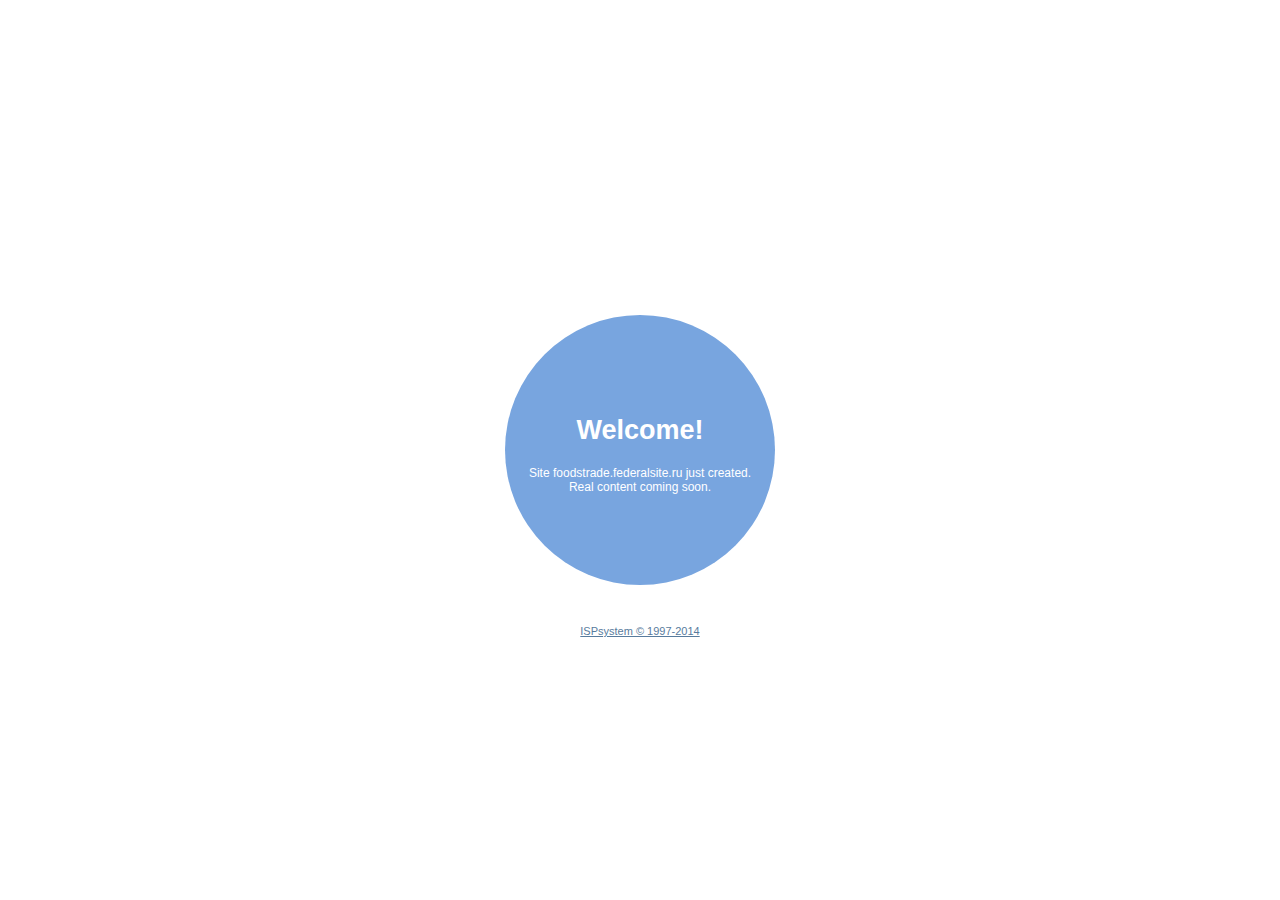
<file: index.html>
<!DOCTYPE html>
<html>
<head>
  <title>Welcome!</title>
  <meta http-equiv="Content-Type" content="text/html; charset=UTF-8">
  <style>
    * {
      margin: 0;
      padding: 0;
      border: 0 none;
      background: none;
    }
    body {
      font-weight: normal;
      font-size: 11px;
      font-family: Arial;
    }
    #login-wrapper {
      width: 270px;
      left: 50%;
      margin-left: -135px;
      position: absolute;
      margin-top: -135px;
      top: 50%;
    }
    #login-form {
      width: 270px;
      background: #78a5df;
      height: 270px;
      -webkit-border-radius: 135px;
      -moz-border-radius: 135px;
      border-radius: 135px;
    }
    ul li {
      list-style: none;
    }
    .body-login-form .tab-content {
      position: inherit;
      padding: inherit;
    }
    .b-title {
      text-align: center;
      padding-top: 100px;
      color: white;
      margin-bottom: 20px;
      font-size: 27px;
    }
    .b-content {
      font-size: 12px;
      color: #FFF;
      text-align: center;
    }
    .b-copyright {
      margin-top: 40px;
      text-align: center;
    }
    .b-copyright__link {
      color: #587b9d;
    }
    .b-text_lang_ru {
      display: none;
    }
  </style>
</head>
<body class="body-login-form">
<div id="main-wrapper">
  <div id="overlay" class="hide"></div>
  <div id="content" class="tab-content active" data-tabid="tab1"><div id="login-wrapper">
    <div id="login-form">
      <div id="login-form-form">
        <h2 class="b-title b-text b-text_lang_en">Welcome!</h2>
        <h2 class="b-title b-text b-text_lang_ru">Приветствуем!</h2>
        <div class="b-content">
          <span class="b-text b-text_lang_en">Site foodstrade.federalsite.ru just created.</span>
          <span class="b-text b-text_lang_ru">Сайт foodstrade.federalsite.ru только что создан.</span>
          <br/>
          <span class="b-text b-text_lang_en">Real content coming soon.</span>
        </div>
      </div>
    </div>
    <div class="b-copyright">
      <a class="b-copyright__link" href="http://ispsystem.com/external/ispmanager.html" target="_blank">ISPsystem © 1997-2014</a>
    </div>
    <div id="error-log" style="display: none;"></div>
  </div></div>
</div>
<script type="text/javascript">
  var platformLanguage = navigator && (
      navigator.language ||
        navigator.browserLanguage ||
        navigator.systemLanguage ||
        navigator.userLanguage ||
        null ),
    elemsRU, elemsEN;
  if (platformLanguage.match("ru") && document.getElementsByClassName) {
    elemsRU = document.getElementsByClassName("b-text_lang_ru");
    elemsEN = document.getElementsByClassName("b-text_lang_en");
    var l = elemsEN.length;
    while(l--) {
      elemsEN[l].style.display = "none";
    }
    l = elemsRU.length;
    while(l--) {
      elemsRU[l].style.display = "block";
    }
    document.title = "Приветствуем!";
  }
</script>
</body>
</html>
</file>
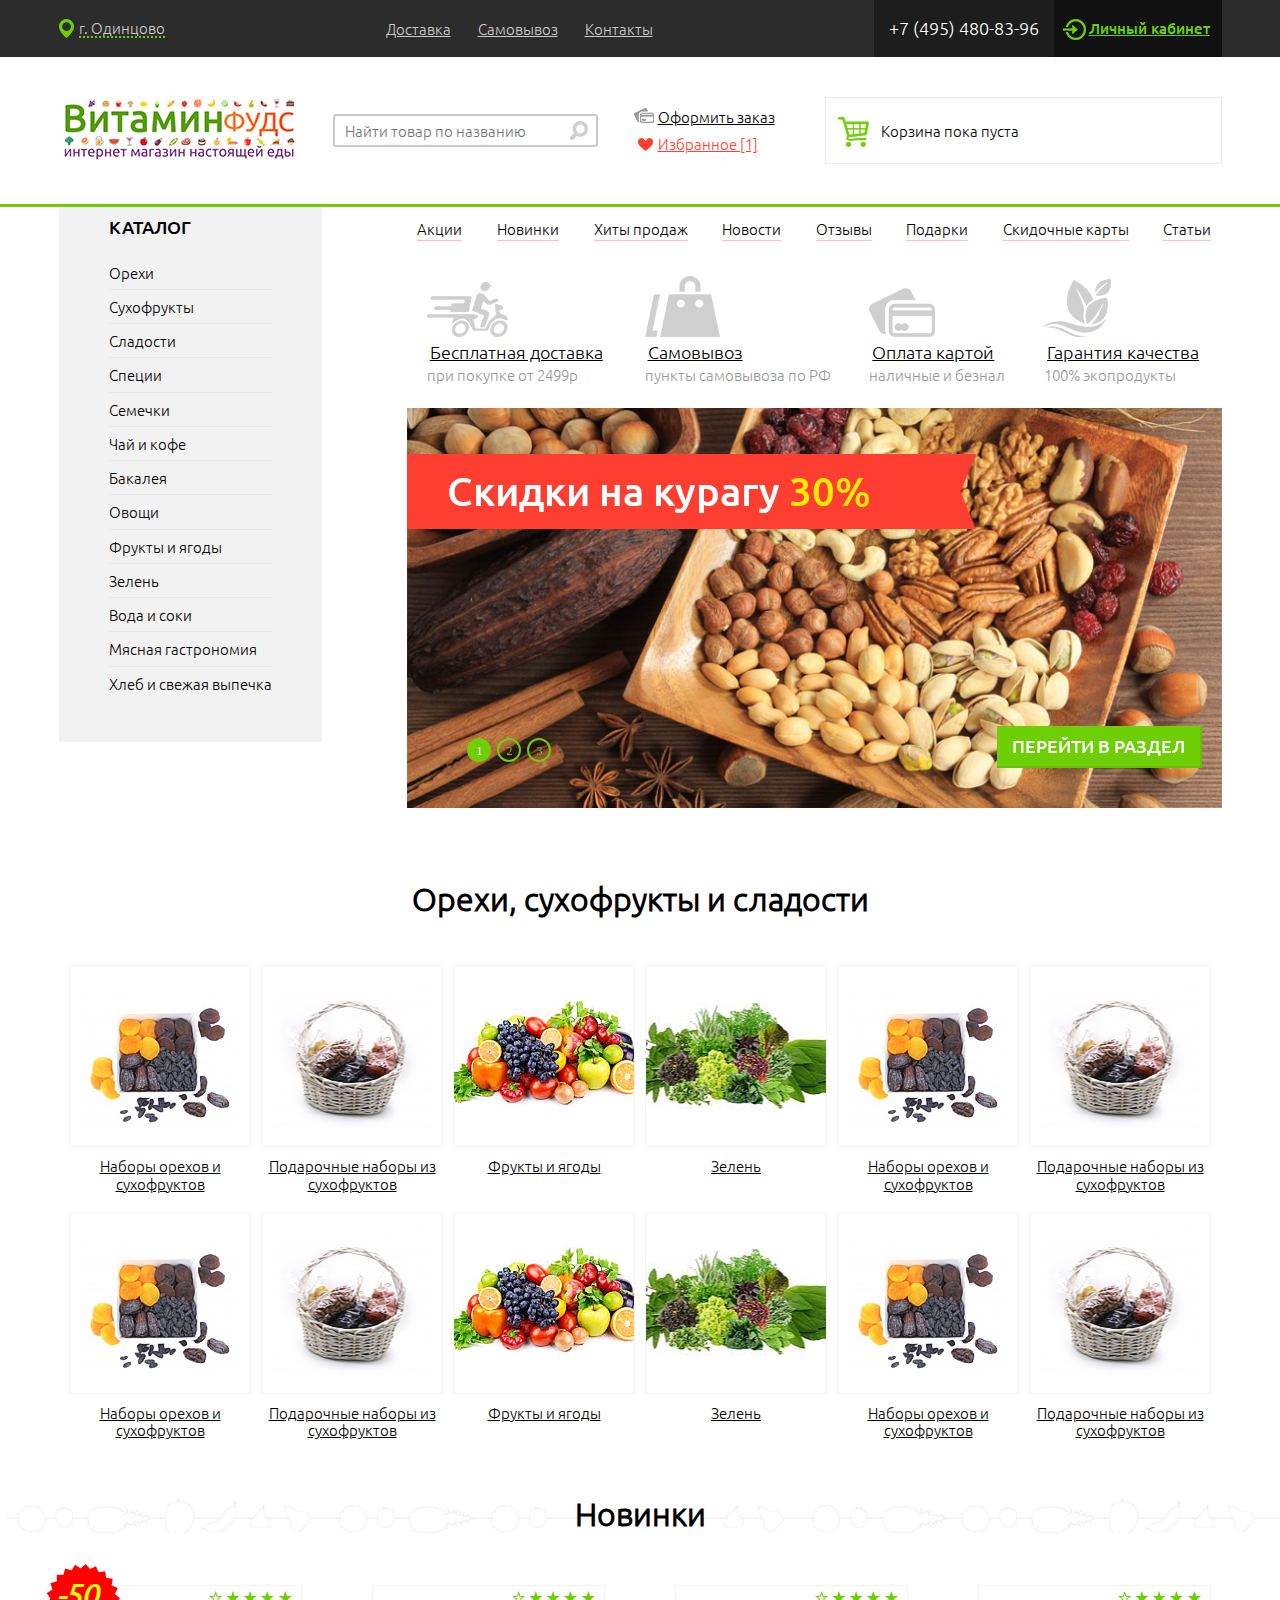
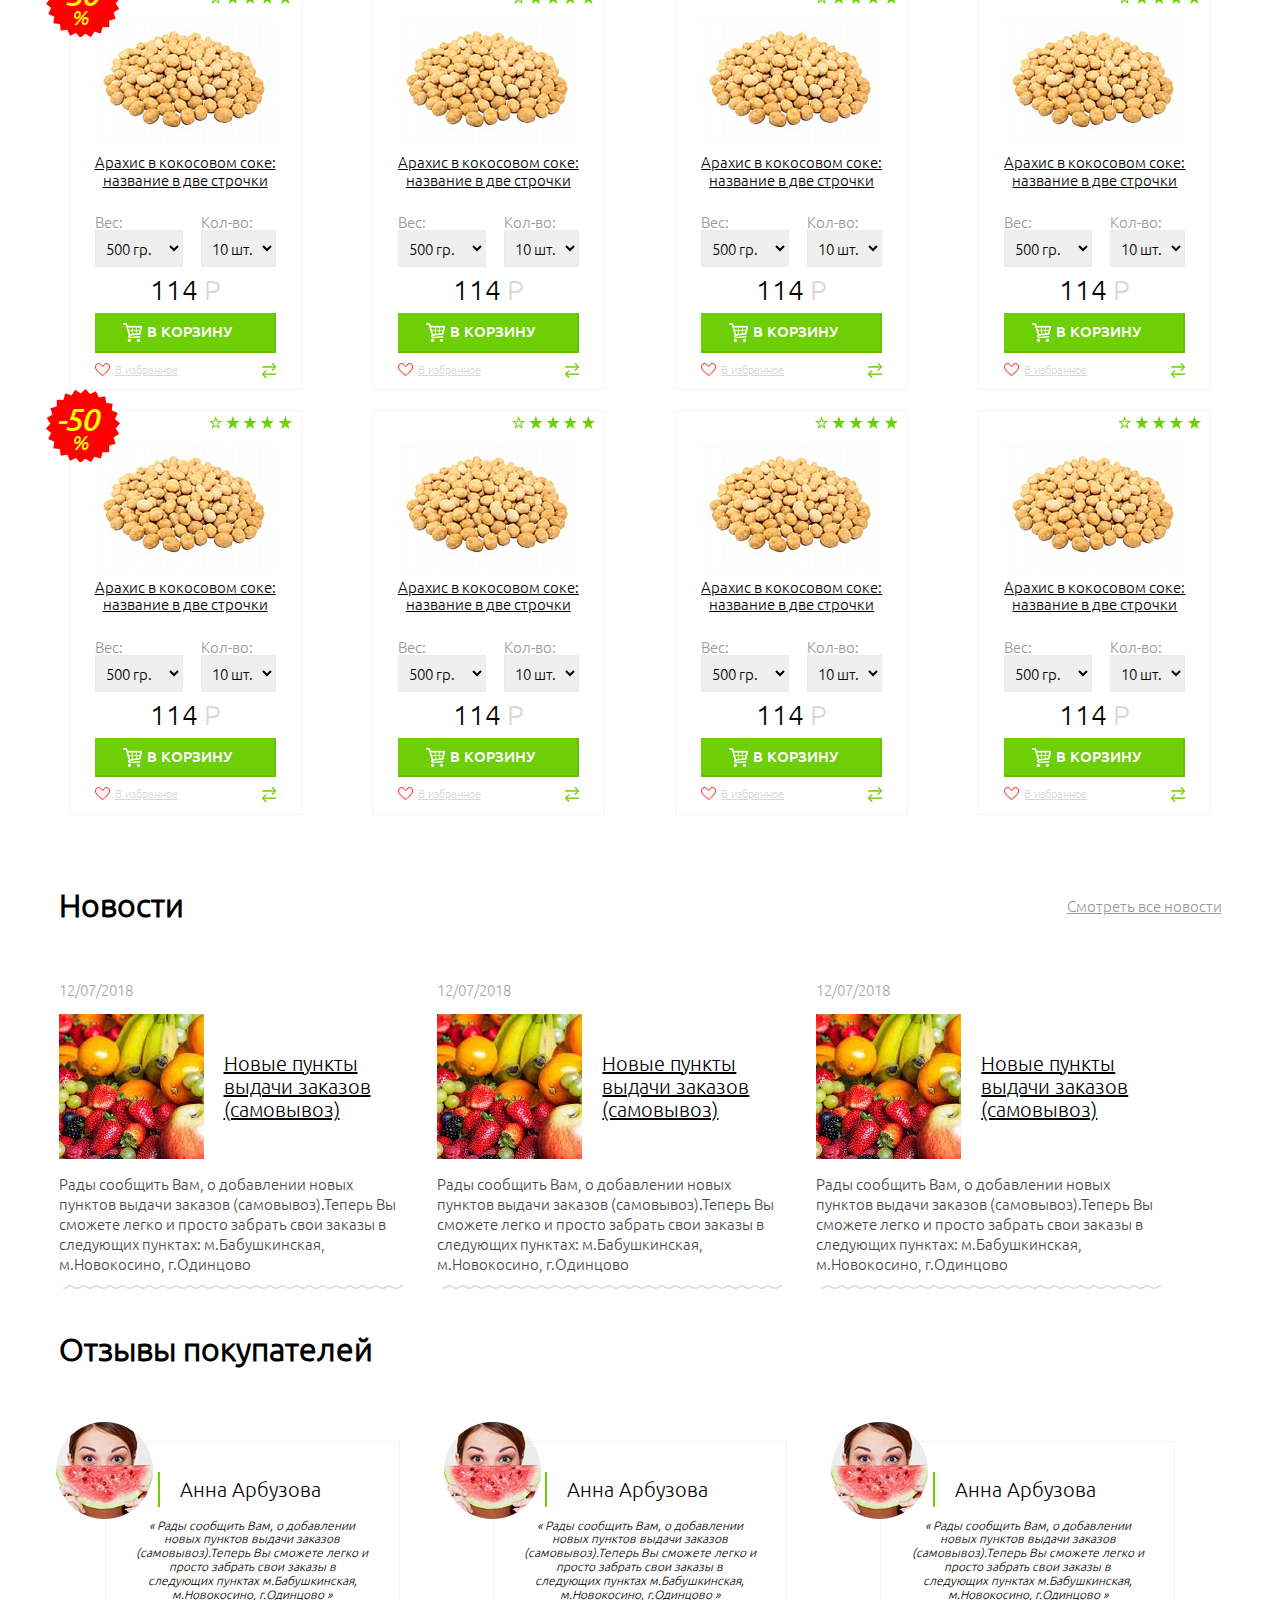
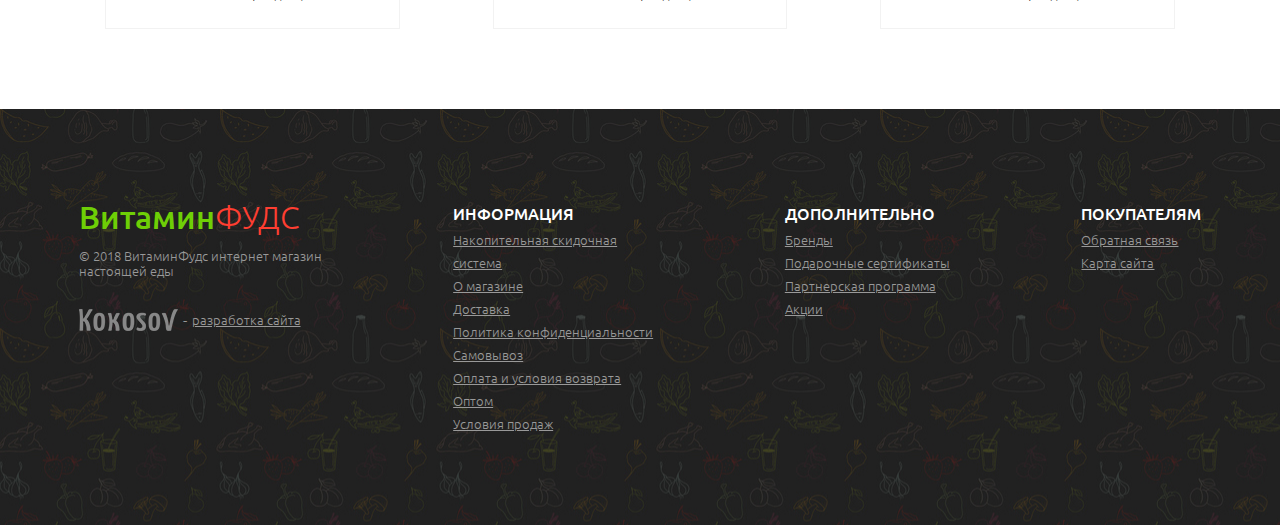
<file: app/index.html>
<!DOCTYPE html>
<html lang="en">
<head>
	<meta charset="UTF-8">
	<title>ВитаминФудс</title>
	<meta name="viewport" content="width=device-width, initial-scale=1">

	<link rel="stylesheet" href="../libs/slick/slick.css">
	<link rel="stylesheet" href="../libs/slick/slick-theme.css">


	<link rel="stylesheet" href="css/normalize.css">
	<link rel="stylesheet" href="css/font.css">
	<link rel="stylesheet" href="css/style.css">
	<link rel="stylesheet" href="css/media.css">



<body>
	
	<header>
		<div class="top-header">
			<div class="container">
				<div class="top-header__wrap">
					<button type="button" class="btn-city">г. Одинцово</button>
					<div class="header-nav">
						<a href="#">Доставка</a>
						<a href="#">Самовывоз</a>
						<a href="#">Контакты</a>
					</div>
					<div class="auth-wrap">
						<div class="tel">
							<p>+7 (495) 480-83-96</p>
						</div>
						<div class="auth">
							<p><a href="#" class="modal-href">Личный кабинет</a></p>
						</div>
					</div>
				</div>
			</div>
		</div>
		<div class="main-header">
			<div class="container">
				<div class="main-header__wrap">
					<a href="#" class="logo"><img src="images/logo.png" alt=""></a>
					<div class="search-wrap">
						<input type="text" placeholder="Найти товар по названию" class="search">
					</div>
					<div class="checkout-wrap">
						<a href="#" class="checkout">Оформить заказ</a>
						<a href="#" class="favorites">Избранное [1]</a>
					</div>
					<div class="basket">Корзина пока пуста</div>
				</div>
			</div>
		</div>
	</header>

	<main>
		<a href="#" id="touch-menu">Каталог</a>
		<div class="container">
			
			<div class="main-wrap">

				<aside class="nav clearfix">
					<p>Каталог</p>
					<a href="#">Орехи</a>
					<a href="#">Сухофрукты</a>
					<a href="#">Сладости</a>
					<a href="#">Специи</a>
					<a href="#">Семечки</a>
					<a href="#">Чай и кофе</a>
					<a href="#">Бакалея</a>
					<a href="#">Овощи</a>
					<a href="#">Фрукты и ягоды</a>
					<a href="#">Зелень</a>
					<a href="#">Вода и соки</a>
					<a href="#">Мясная гастрономия</a>
					<a href="#">Хлеб и свежая выпечка</a>
				</aside>

				<section class="main-section">
					<nav>
						<a href="#">Акции</a>
						<a href="#">Новинки</a>
						<a href="#">Хиты продаж</a>
						<a href="#">Новости</a>
						<a href="#">Отзывы</a>
						<a href="#">Подарки</a>
						<a href="#">Скидочные карты</a>
						<a href="#">Статьи</a>
					</nav>

					<div class="advantages">
						<div class="adv-item">
							<img src="images/adv-item1.png" alt="">
							<p class="adv-title">Бесплатная доставка</p>
							<span>при покупке от 2499р</span>
						</div>
						<div class="adv-item">
							<img src="images/adv-item2.png" alt="">
							<p class="adv-title">Самовывоз</p>
							<span>пункты самовывоза по РФ</span>
						</div>
						<div class="adv-item">
							<img src="images/adv-item3.png" alt="">
							<p class="adv-title">Оплата картой</p>
							<span>наличные и безнал</span>
						</div>
						<div class="adv-item">
							<img src="images/adv-item4.png" alt="">
							<p class="adv-title">Гарантия качества</p>
							<span>100% экопродукты</span>
						</div>
					</div>

					<div class="preview-slider">
						<div class="preview-item">
							<p class="slider-title__in">Скидки на курагу <span>30%</span></p>

							<a href="#" class="slider-goto">Перейти в раздел</a>
						</div>
						<div class="preview-item">
							<p class="slider-title__in">Скидки на курагу <span>30%</span></p>

							<a href="#" class="slider-goto">Перейти в раздел</a>
						</div>
						<div class="preview-item">
							<p class="slider-title__in">Скидки на курагу <span>30%</span></p>

							<a href="#" class="slider-goto">Перейти в раздел</a>
						</div>
					</div>
				</section>
			</div>
		</div>
	</main>

	<section class="fruts">
		<div class="container">
			<h4 class="fruts-title">Орехи, сухофрукты и сладости</h4>

			<div class="fruts-line">
				<div class="fruts-item">
					<div class="fruts-img"></div>
					<a href="#" class="fruts-href">Наборы орехов и <br>сухофруктов</a>
				</div>
				<div class="fruts-item">
					<div class="fruts-img fruts-img2"></div>
					<a href="#" class="fruts-href">Подарочные наборы из<br> сухофруктов</a>
				</div>
				<div class="fruts-item">
					<div class="fruts-img fruts-img3"></div>
					<a href="#" class="fruts-href">Фрукты и ягоды</a>
				</div>
				<div class="fruts-item">
					<div class="fruts-img fruts-img4"></div>
					<a href="#" class="fruts-href">Зелень</a>
				</div>
				<div class="fruts-item">
					<div class="fruts-img"></div>
					<a href="#" class="fruts-href">Наборы орехов и <br>сухофруктов</a>
				</div>
				<div class="fruts-item">
					<div class="fruts-img fruts-img2"></div>
					<a href="#" class="fruts-href">Подарочные наборы из <br>сухофруктов</a>
				</div>
			</div>

			<div class="fruts-line">
				<div class="fruts-item">
					<div class="fruts-img"></div>
					<a href="#" class="fruts-href">Наборы орехов и <br>сухофруктов</a>
				</div>
				<div class="fruts-item">
					<div class="fruts-img fruts-img2"></div>
					<a href="#" class="fruts-href">Подарочные наборы из<br> сухофруктов</a>
				</div>
				<div class="fruts-item">
					<div class="fruts-img fruts-img3"></div>
					<a href="#" class="fruts-href">Фрукты и ягоды</a>
				</div>
				<div class="fruts-item">
					<div class="fruts-img fruts-img4"></div>
					<a href="#" class="fruts-href">Зелень</a>
				</div>
				<div class="fruts-item">
					<div class="fruts-img"></div>
					<a href="#" class="fruts-href">Наборы орехов и <br>сухофруктов</a>
				</div>
				<div class="fruts-item">
					<div class="fruts-img fruts-img2"></div>
					<a href="#" class="fruts-href">Подарочные наборы из<br> сухофруктов</a>
				</div>
			</div>
		</div>
	</section>

	<section class="new">
		<h4 class="new-title">Новинки</h4>
		<div class="container">
			<div class="new-line">
				<div class="new-item new-before">
					<div class="new-one">
						<a href="#">Купить в 1 клик</a>
						<a href="#" id="new-soc__href"><img src="images/soc-icon.png" alt=""></a>
					</div>
					
					<img src="images/new-item.png" alt="">
					<a href="#" class="new-href">Арахис в кокосовом соке: <br> название в две строчки</a>
					<form action="" class="new-form">
						<div class="form-wrap">
							<label for="">Вес:</label><br>
							<select name="" id="new-select">
								<option value="">500 гр.</option>
								<option value="">1000 гр.
								</option>

							
								
							</select>
						</div>
						<div class="form-wrap">
							<label for="">Кол-во:</label><br>
							<select name="" id="new-select">
								<option value="">10 шт.</option>
								<option value="">11 шт.</option>
							</select>
						</div>
					</form>
					<div class="new-price"><p>114 <span>Р</span></p></div>
					<a href="#" class="new-inb">В корзину</a>

					<div class="new-soc">
						<a href="#">В избранное</a>
						<a href="#"><img src="images/new-soc2.png" alt=""></a>
					</div>
				</div>
				<div class="new-item">
					<div class="new-one">
						<a href="#">Купить в 1 клик</a>
						<a href="#" id="new-soc__href"><img src="images/soc-icon.png" alt=""></a>
					</div>
					<img src="images/new-item.png" alt="">
					<a href="#" class="new-href">Арахис в кокосовом соке: <br> название в две строчки</a>
					<form action="" class="new-form">
						<div class="form-wrap">
							<label for="">Вес:</label><br>
							<select name="" id="new-select">
								<option value="">500 гр.</option>
								<option value="">1000 гр.</option>
							</select>
						</div>
						<div class="form-wrap">
							<label for="">Кол-во:</label><br>
							<select name="" id="new-select">
								<option value="">10 шт.</option>
								<option value="">11 шт.</option>
							</select>
						</div>
					</form>
					<div class="new-price"><p>114 <span>Р</span></p></div>
					<a href="#" class="new-inb">В корзину</a>


					<div class="new-soc">
						<a href="#">В избранное</a>
						<a href="#"><img src="images/new-soc2.png" alt=""></a>
					</div>
				</div>
				<div class="new-item">
					<div class="new-one">
						<a href="#">Купить в 1 клик</a>
						<a href="#" id="new-soc__href"><img src="images/soc-icon.png" alt=""></a>
					</div>
					<img src="images/new-item.png" alt="">
					<a href="#" class="new-href">Арахис в кокосовом соке: <br> название в две строчки</a>
					<form action="" class="new-form">
						<div class="form-wrap">
							<label for="">Вес:</label><br>
							<select name="" id="new-select">
								<option value="">500 гр.</option>
								<option value="">1000 гр.</option>
							</select>
						</div>
						<div class="form-wrap">
							<label for="">Кол-во:</label><br>
							<select name="" id="new-select">
								<option value="">10 шт.</option>
								<option value="">11 шт.</option>
							</select>
						</div>
					</form>
					<div class="new-price"><p>114 <span>Р</span></p></div>
					<a href="#" class="new-inb">В корзину</a>

					<div class="new-soc">
						<a href="#">В избранное</a>
						<a href="#"><img src="images/new-soc2.png" alt=""></a>
					</div>
				</div>
				<div class="new-item">
					<div class="new-one">
						<a href="#">Купить в 1 клик</a>
						<a href="#" id="new-soc__href"><img src="images/soc-icon.png" alt=""></a>
					</div>
					<img src="images/new-item.png" alt="">
					<a href="#" class="new-href">Арахис в кокосовом соке: <br> название в две строчки</a>
					<form action="" class="new-form">
						<div class="form-wrap">
							<label for="">Вес:</label><br>
							<select name="" id="new-select">
								<option value="">500 гр.</option>
								<option value="">1000 гр.</option>
							</select>
						</div>
						<div class="form-wrap">
							<label for="">Кол-во:</label><br>
							<select name="" id="new-select">
								<option value="">10 шт.</option>
								<option value="">11 шт.</option>
							</select>
						</div>
					</form>
					<div class="new-price"><p>114 <span>Р</span></p></div>
					<a href="#" class="new-inb">В корзину</a>

					<div class="new-soc">
						<a href="#">В избранное</a>
						<a href="#"><img src="images/new-soc2.png" alt=""></a>
					</div>
				</div>
			</div>
			<div class="new-line">
				<div class="new-item new-before">
					<div class="new-one">
						<a href="#">Купить в 1 клик</a>
						<a href="#" id="new-soc__href"><img src="images/soc-icon.png" alt=""></a>
					</div>
					<img src="images/new-item.png" alt="">
					<a href="#" class="new-href">Арахис в кокосовом соке: <br> название в две строчки</a>
					<form action="" class="new-form">
						<div class="form-wrap">
							<label for="">Вес:</label><br>
							<select name="" id="new-select">
								<option value="">500 гр.</option>
								<option value="">1000 гр.</option>
							</select>
						</div>
						<div class="form-wrap">
							<label for="">Кол-во:</label><br>
							<select name="" id="new-select">
								<option value="">10 шт.</option>
								<option value="">11 шт.</option>
							</select>
						</div>
					</form>
					<div class="new-price"><p>114 <span>Р</span></p></div>
					<a href="#" class="new-inb">В корзину</a>

					<div class="new-soc">
						<a href="#">В избранное</a>
						<a href="#"><img src="images/new-soc2.png" alt=""></a>
					</div>
				</div>
				<div class="new-item">
					<div class="new-one">
						<a href="#">Купить в 1 клик</a>
						<a href="#" id="new-soc__href"><img src="images/soc-icon.png" alt=""></a>
					</div>
					<img src="images/new-item.png" alt="">
					<a href="#" class="new-href">Арахис в кокосовом соке: <br> название в две строчки</a>
					<form action="" class="new-form">
						<div class="form-wrap">
							<label for="">Вес:</label><br>
							<select name="" id="new-select">
								<option value="">500 гр.</option>
								<option value="">1000 гр.</option>
							</select>
						</div>
						<div class="form-wrap">
							<label for="">Кол-во:</label><br>
							<select name="" id="new-select">
								<option value="">10 шт.</option>
								<option value="">11 шт.</option>
							</select>
						</div>
					</form>
					<div class="new-price"><p>114 <span>Р</span></p></div>
					<a href="#" class="new-inb">В корзину</a>

					<div class="new-soc">
						<a href="#">В избранное</a>
						<a href="#"><img src="images/new-soc2.png" alt=""></a>
					</div>
				</div>
				<div class="new-item">
					<div class="new-one">
						<a href="#">Купить в 1 клик</a>
						<a href="#" id="new-soc__href"><img src="images/soc-icon.png" alt=""></a>
					</div>
					<img src="images/new-item.png" alt="">
					<a href="#" class="new-href">Арахис в кокосовом соке: <br> название в две строчки</a>
					<form action="" class="new-form">
						<div class="form-wrap">
							<label for="">Вес:</label><br>
							<select name="" id="new-select">
								<option value="">500 гр.</option>
								<option value="">1000 гр.</option>
							</select>
						</div>
						<div class="form-wrap">
							<label for="">Кол-во:</label><br>
							<select name="" id="new-select">
								<option value="">10 шт.</option>
								<option value="">11 шт.</option>
							</select>
						</div>
					</form>
					<div class="new-price"><p>114 <span>Р</span></p></div>
					<a href="#" class="new-inb">В корзину</a>

					<div class="new-soc">
						<a href="#">В избранное</a>
						<a href="#"><img src="images/new-soc2.png" alt=""></a>
					</div>
				</div>
				<div class="new-item">
					<div class="new-one">
						<a href="#">Купить в 1 клик</a>
						<a href="#" id="new-soc__href"><img src="images/soc-icon.png" alt=""></a>
					</div>
					<img src="images/new-item.png" alt="">
					<a href="#" class="new-href">Арахис в кокосовом соке: <br> название в две строчки</a>
					<form action="" class="new-form">
						<div class="form-wrap">
							<label for="">Вес:</label><br>
							<select name="" id="new-select">
								<option value="">500 гр.</option>
								<option value="">1000 гр.</option>
							</select>
						</div>
						<div class="form-wrap">
							<label for="">Кол-во:</label><br>
							<select name="" id="new-select">
								<option value="">10 шт.</option>
								<option value="">11 шт.</option>
							</select>
						</div>
					</form>
					<div class="new-price"><p>114 <span>Р</span></p></div>
					<a href="#" class="new-inb">В корзину</a>

					<div class="new-soc">
						<a href="#">В избранное</a>
						<a href="#"><img src="images/new-soc2.png" alt=""></a>
					</div>
				</div>

				
			</div>
		</div>
	</section>

	<section class="news">
		<div class="container">
			<div class="news-wrap">
				<h4 class="news-title">Новости</h4>
				<a href="#" class="news-all">Смотреть все новости</a>
			</div>

			<div class="news-line">
				<div class="news-item">
					<p class="news-date">12/07/2018</p>
					<div class="news-item__wrap">
						<img src="images/news-img.png" alt="">
						<a href="#" class="news-item__title">Новые пункты выдачи заказов (самовывоз)</a>
					</div>
					<p class="news-text">Рады сообщить Вам, о добавлении новых пунктов выдачи заказов (самовывоз).Теперь Вы сможете легко и просто забрать свои заказы в следующих пунктах:  м.Бабушкинская, м.Новокосино, г.Одинцово</p>
				</div>
				<div class="news-item">
					<p class="news-date">12/07/2018</p>
					<div class="news-item__wrap">
						<img src="images/news-img.png" alt="">
						<a href="#" class="news-item__title">Новые пункты выдачи заказов (самовывоз)</a>
					</div>
					<p class="news-text">Рады сообщить Вам, о добавлении новых пунктов выдачи заказов (самовывоз).Теперь Вы сможете легко и просто забрать свои заказы в следующих пунктах:  м.Бабушкинская, м.Новокосино, г.Одинцово</p>
				</div>
				<div class="news-item">
					<p class="news-date">12/07/2018</p>
					<div class="news-item__wrap">
						<img src="images/news-img.png" alt="">
						<a href="#" class="news-item__title">Новые пункты выдачи заказов (самовывоз)</a>
					</div>
					<p class="news-text">Рады сообщить Вам, о добавлении новых пунктов выдачи заказов (самовывоз).Теперь Вы сможете легко и просто забрать свои заказы в следующих пунктах:  м.Бабушкинская, м.Новокосино, г.Одинцово</p>
				</div>
			</div>
		</div>
	</section>

	<section class="reviews">
		<div class="container">
			<h4 class="review-title">Отзывы покупателей</h4>

			<div class="review-wrap">
				<div class="review-item">
					<p class="review-name">Анна Арбузова</p>
					<p class="review-text">« Рады сообщить Вам, о добавлении новых пунктов выдачи заказов (самовывоз).Теперь Вы сможете легко и просто забрать свои заказы в следующих пунктах м.Бабушкинская, м.Новокосино, г.Одинцово »</p>
				</div>
				<div class="review-item">
					<p class="review-name">Анна Арбузова</p>
					<p class="review-text">« Рады сообщить Вам, о добавлении новых пунктов выдачи заказов (самовывоз).Теперь Вы сможете легко и просто забрать свои заказы в следующих пунктах м.Бабушкинская, м.Новокосино, г.Одинцово »</p>
				</div>
				<div class="review-item">
					<p class="review-name">Анна Арбузова</p>
					<p class="review-text">« Рады сообщить Вам, о добавлении новых пунктов выдачи заказов (самовывоз).Теперь Вы сможете легко и просто забрать свои заказы в следующих пунктах м.Бабушкинская, м.Новокосино, г.Одинцово »</p>
				</div>
			</div>
		</div>
	</section>

	<footer>
		<div class="container">
			<div class="footer-wrap">
				<div class="footer-item">
					<a href="index.html" class="footer-logo">Витамин<span>ФУДС</span></a>
					<p class="copy">© 2018 ВитаминФудс интернет магазин <br>настоящей еды </p>
					<div class="copy-name">
						<img src="images/copy-name.png" alt="">
						<span>-</span>
						<a href="#">разработка сайта</a>
					</div>

				</div>
				<div class="footer-item">
					<p class="footer-title">Информация</p>
					<a href="#" class="footer-href">Накопительная скидочная<br> система</a>
					<a href="#" class="footer-href">О магазине</a>
					<a href="#" class="footer-href">Доставка</a>
					<a href="#" class="footer-href">Политика конфиденциальности</a>
					<a href="#" class="footer-href">Самовывоз</a>
					<a href="#" class="footer-href">Оплата и условия возврата</a>
					<a href="#" class="footer-href">Оптом</a>
					<a href="#" class="footer-href">Условия продаж</a>
				</div>
				<div class="footer-item">
					<p class="footer-title">Дополнительно</p>
					<a href="#" class="footer-href">Бренды</a>
					<a href="#" class="footer-href">Подарочные сертификаты</a>
					<a href="#" class="footer-href">Партнерская программа</a>
					<a href="#" class="footer-href">Акции</a>
				</div>
				<div class="footer-item">
					<p class="footer-title">Покупателям</p>
					<a href="#" class="footer-href">Обратная связь</a>
					<a href="#" class="footer-href">Карта сайта</a>
				</div>
			</div>
		</div>
	</footer>

<!-- modal -->
<div class="modal-overlay">
  <div class="modal">
    
    <a class="close-modal">
      <svg viewBox="0 0 20 20">
        <path fill="#000000" d="M15.898,4.045c-0.271-0.272-0.713-0.272-0.986,0l-4.71,4.711L5.493,4.045c-0.272-0.272-0.714-0.272-0.986,0s-0.272,0.714,0,0.986l4.709,4.711l-4.71,4.711c-0.272,0.271-0.272,0.713,0,0.986c0.136,0.136,0.314,0.203,0.492,0.203c0.179,0,0.357-0.067,0.493-0.203l4.711-4.711l4.71,4.711c0.137,0.136,0.314,0.203,0.494,0.203c0.178,0,0.355-0.067,0.492-0.203c0.273-0.273,0.273-0.715,0-0.986l-4.711-4.711l4.711-4.711C16.172,4.759,16.172,4.317,15.898,4.045z"></path>
      </svg>
    </a><!-- close modal -->

    <div class="modal-content">
      <p>Вход в личный кабинет</p>

      <form action="">
		<label for="text">Ваш телефон</label><br>
	    <input type="text" name="text"><br>
	    <label for="password">Пароль:</label><br>
	    <input type="password">
		
		<div class="modal-soc">
		    <a href="#">Забыли пароль?</a>
		    <a href="#">Зарегистрироваться</a>
	    </div>

	    <a href="#" id="modal-auth">Войти на сайт</a>
      </form>
    </div><!-- content -->
    
  </div><!-- modal -->
</div><!-- overlay -->

<script
  src="https://code.jquery.com/jquery-3.3.1.min.js"
  integrity="sha256-FgpCb/KJQlLNfOu91ta32o/NMZxltwRo8QtmkMRdAu8="
  crossorigin="anonymous"></script>
<script src="../libs/slick/slick.min.js"></script>
<script src="js/main.js"></script>

</body>
</html>
</file>
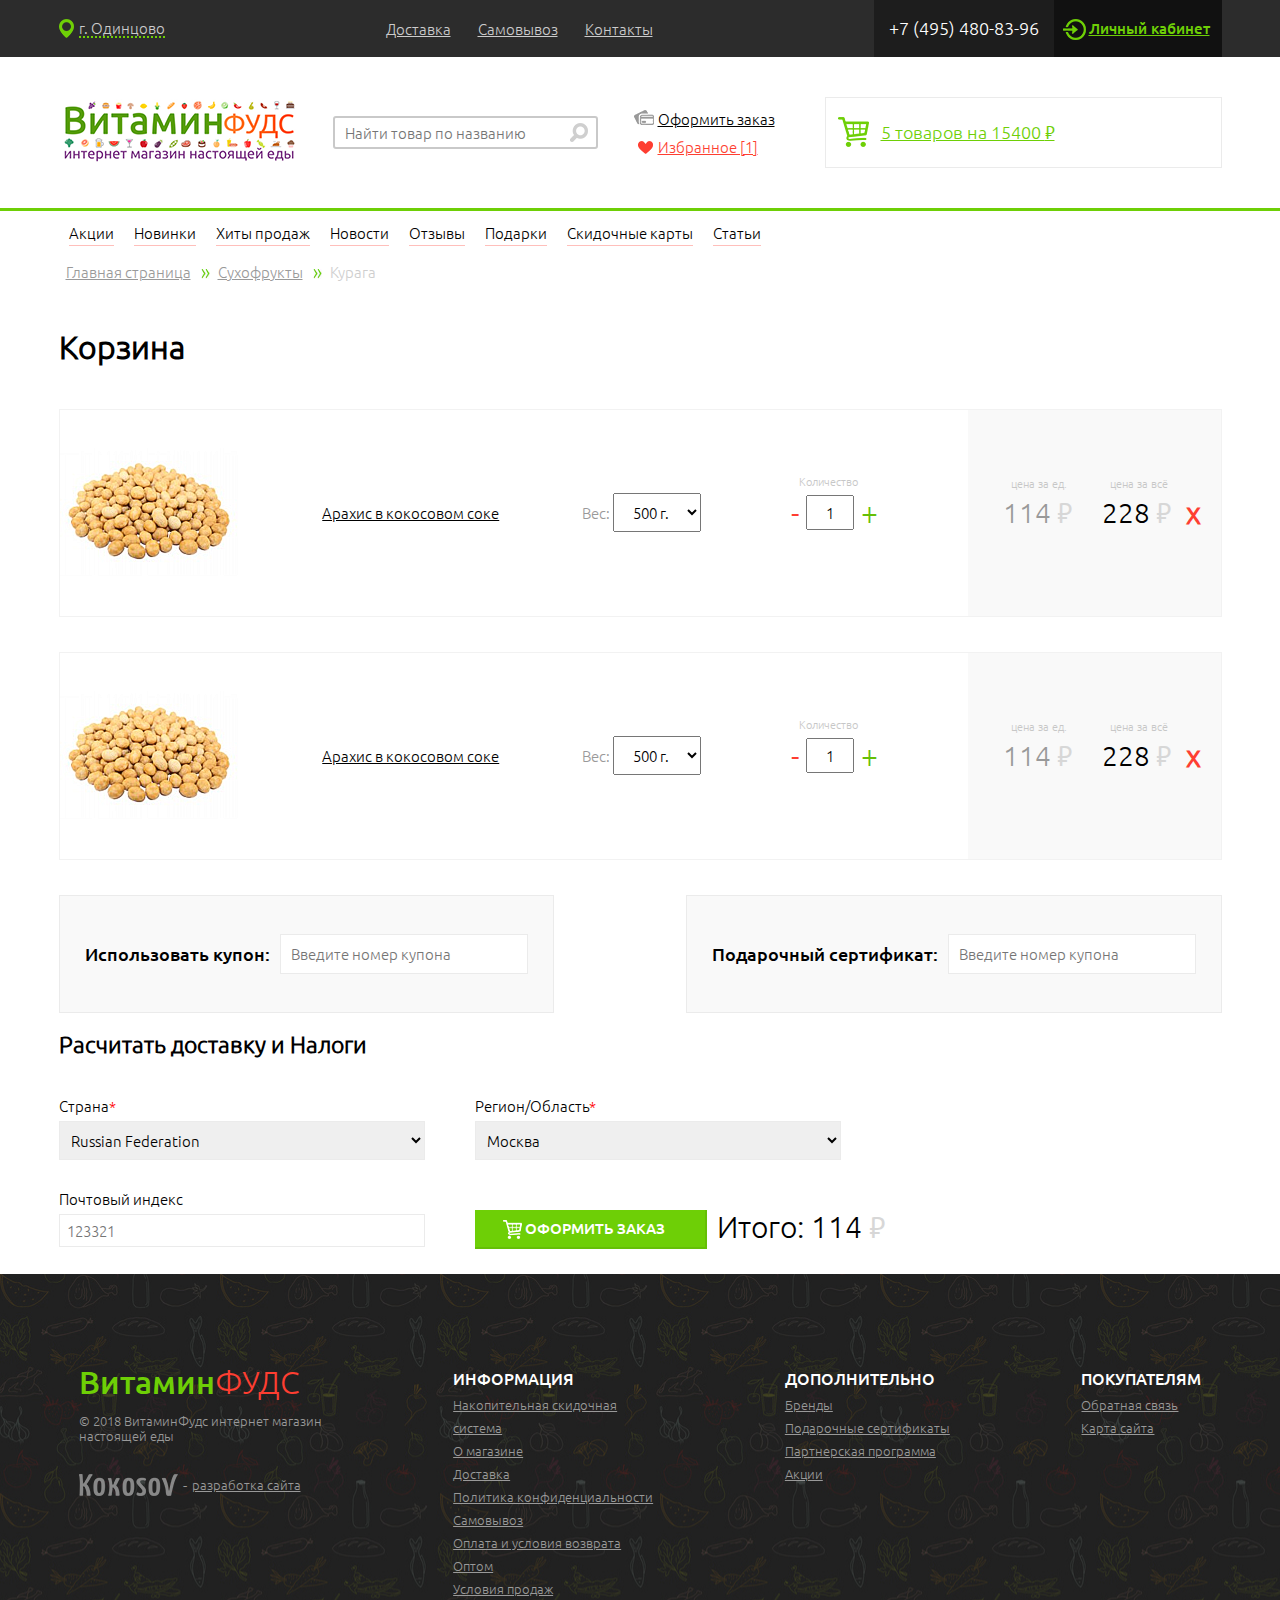
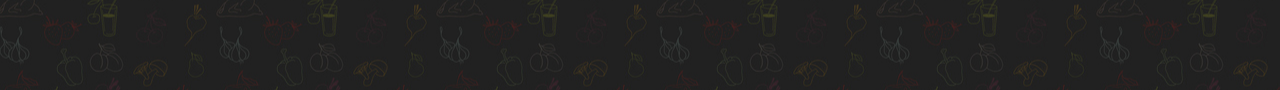
<file: app/basket.html>
<!DOCTYPE html>
<html lang="en">
<head>
	<meta charset="UTF-8">
	<title>ВитаминФудс</title>
	<meta name="viewport" content="width=device-width, initial-scale=1">

	<link rel="stylesheet" href="../libs/slick/slick.css">
	<link rel="stylesheet" href="../libs/slick/slick-theme.css">


	<link rel="stylesheet" href="css/normalize.css">
	<link rel="stylesheet" href="css/font.css">
	<link rel="stylesheet" href="css/style.css">
	<link rel="stylesheet" href="css/media.css">
	
	<link href="http://fonts.googleapis.com/css?family=PT+Sans:regular,italic,bold,bolditalic" rel="stylesheet" type="text/css" />


<body>
	
	<header>
		<div class="top-header">
			<div class="container">
				<div class="top-header__wrap">
					<button type="button" class="btn-city">г. Одинцово</button>
					<div class="header-nav">
						<a href="#">Доставка</a>
						<a href="#">Самовывоз</a>
						<a href="#">Контакты</a>
					</div>
					<div class="auth-wrap">
						<div class="tel">
							<p>+7 (495) 480-83-96</p>
						</div>
						<div class="auth">
							<p><a href="#" class="modal-href">Личный кабинет</a></p>
						</div>
					</div>
				</div>
			</div>
		</div>
		<div class="main-header">
			<div class="container">
				<div class="main-header__wrap">
					<a href="#" class="logo"><img src="images/logo.png" alt=""></a>
					<div class="search-wrap">
						<input type="text" placeholder="Найти товар по названию" class="search">
					</div>
					<div class="checkout-wrap">
						<a href="#" class="checkout">Оформить заказ</a>
						<a href="#" class="favorites">Избранное [1]</a>
					</div>
					<div class="basket basket-all"><a href="#">5 товаров на 15400 <span>&#8381</span></a></div>
				</div>
			</div>
		</div>
	</header>

	<main>
		<a href="#" id="touch-menu">Каталог</a>
		<div class="container">
			
			<div class="main-wrap basket-end">

				

				<section class="main-section">
					<nav>
						<a href="#">Акции</a>
						<a href="#">Новинки</a>
						<a href="#">Хиты продаж</a>
						<a href="#">Новости</a>
						<a href="#">Отзывы</a>
						<a href="#">Подарки</a>
						<a href="#">Скидочные карты</a>
						<a href="#">Статьи</a>
					</nav>

					<div class="pag">
						<a href="index.html">Главная страница</a>
						<a href="#">Сухофрукты</a>
						<p>Курага</p>
					</div>
					
				</section>
	</main>
	

	<section class="basket-main container">
		<h4 class="basket-main__title">Корзина</h4>

		<div class="basket-line">
			<img src="images/basket-img.png" alt="">
			<a href="#" class="basket-name">Арахис в кокосовом соке</a>
			
			<form action="">
				<label for="">Вес:</label>
				<select name="" id="" class="basket-inp">
					<option value="">500 г.</option>
				</select>
			</form>
			<div class="basket-num">
				<a href="#" class="minus">-</a>
				<input type="text" value="1">
				<a href="#" class="plus">+</a>
			</div>

			<div class="basket-price">
				<p class="basket-price__item1">114 <span>&#8381</span></p>
				<p class="basket-price__item2">228 <span>&#8381</span></p>
				<a href="#" class="basket-none">х</a>
			</div>
		</div>

			<div class="basket-line">
			<img src="images/basket-img.png" alt="">
			<a href="#" class="basket-name">Арахис в кокосовом соке</a>
			
			<form action="">
				<label for="">Вес:</label>
				<select name="" id="" class="basket-inp">
					<option value="">500 г.</option>
				</select>
			</form>
			<div class="basket-num">
				<a href="#" class="minus">-</a>
				<input type="text" value="1">
				<a href="#" class="plus">+</a>
			</div>

			<div class="basket-price">
				<p class="basket-price__item1">114 <span>&#8381</span></p>
				<p class="basket-price__item2">228 <span>&#8381</span></p>
				<a href="#" class="basket-none">х</a>
			</div>
		</div>

		<div class="basket-gift">
			<div class="basket-gift__item">
				<p>Использовать купон:</p>
				<input type="text" placeholder="Введите номер купона">
			</div>
			<div class="basket-gift__item">
				<p>Подарочный сертификат:</p>
				<input type="text" placeholder="Введите номер купона">
			</div>
		</div>

		<h2>Расчитать доставку и Налоги</h2>

		<div class="basket-form">
			<div class="basket-form__wrap">
				<label for="">Страна<span>*</span></label><br>
				<select name="" id="">
					<option value="">Russian Federation</option>
				</select><br>

				<label for="">Почтовый индекс</label><br>
				<input type="text" placeholder="123321">
			</div>

			<div class="basket-form__wrap">
				<label for="">Регион/Область<span>*</span></label><br>
				<select name="" id="">
					<option value="">Москва</option>
				</select><br>

				<div class="basket-submit__wrap">
					<a href="#" class="new-inb basket-form__href">Оформить заказ</a>
					<p>Итого: 114 <span>&#8381</span></p>
				</div>
			</div>
		</div>
	</section>
	

	<footer>
		<div class="container">
			<div class="footer-wrap">
				<div class="footer-item">
					<a href="index.html" class="footer-logo">Витамин<span>ФУДС</span></a>
					<p class="copy">© 2018 ВитаминФудс интернет магазин <br>настоящей еды </p>
					<div class="copy-name">
						<img src="images/copy-name.png" alt="">
						<span>-</span>
						<a href="#">разработка сайта</a>
					</div>

				</div>
				<div class="footer-item">
					<p class="footer-title">Информация</p>
					<a href="#" class="footer-href">Накопительная скидочная<br> система</a>
					<a href="#" class="footer-href">О магазине</a>
					<a href="#" class="footer-href">Доставка</a>
					<a href="#" class="footer-href">Политика конфиденциальности</a>
					<a href="#" class="footer-href">Самовывоз</a>
					<a href="#" class="footer-href">Оплата и условия возврата</a>
					<a href="#" class="footer-href">Оптом</a>
					<a href="#" class="footer-href">Условия продаж</a>
				</div>
				<div class="footer-item">
					<p class="footer-title">Дополнительно</p>
					<a href="#" class="footer-href">Бренды</a>
					<a href="#" class="footer-href">Подарочные сертификаты</a>
					<a href="#" class="footer-href">Партнерская программа</a>
					<a href="#" class="footer-href">Акции</a>
				</div>
				<div class="footer-item">
					<p class="footer-title">Покупателям</p>
					<a href="#" class="footer-href">Обратная связь</a>
					<a href="#" class="footer-href">Карта сайта</a>
				</div>
			</div>
		</div>
	</footer>

<!-- modal -->
<div class="modal-overlay">
  <div class="modal">
    
    <a class="close-modal">
      <svg viewBox="0 0 20 20">
        <path fill="#000000" d="M15.898,4.045c-0.271-0.272-0.713-0.272-0.986,0l-4.71,4.711L5.493,4.045c-0.272-0.272-0.714-0.272-0.986,0s-0.272,0.714,0,0.986l4.709,4.711l-4.71,4.711c-0.272,0.271-0.272,0.713,0,0.986c0.136,0.136,0.314,0.203,0.492,0.203c0.179,0,0.357-0.067,0.493-0.203l4.711-4.711l4.71,4.711c0.137,0.136,0.314,0.203,0.494,0.203c0.178,0,0.355-0.067,0.492-0.203c0.273-0.273,0.273-0.715,0-0.986l-4.711-4.711l4.711-4.711C16.172,4.759,16.172,4.317,15.898,4.045z"></path>
      </svg>
    </a><!-- close modal -->

    <div class="modal-content">
      <p>Вход в личный кабинет</p>

      <form action="">
		<label for="text">Ваш телефон</label><br>
	    <input type="text" name="text"><br>
	    <label for="password">Пароль:</label><br>
	    <input type="password">
		
		<div class="modal-soc">
		    <a href="#">Забыли пароль?</a>
		    <a href="#">Зарегистрироваться</a>
	    </div>

	    <a href="#" id="modal-auth">Войти на сайт</a>
      </form>
    </div><!-- content -->
    
  </div><!-- modal -->
</div><!-- overlay -->

<script
  src="https://code.jquery.com/jquery-3.3.1.min.js"
  integrity="sha256-FgpCb/KJQlLNfOu91ta32o/NMZxltwRo8QtmkMRdAu8="
  crossorigin="anonymous"></script>
<script src="../libs/slick/slick.min.js"></script>
<script src="js/main.js"></script>

</body>
</html>
</file>
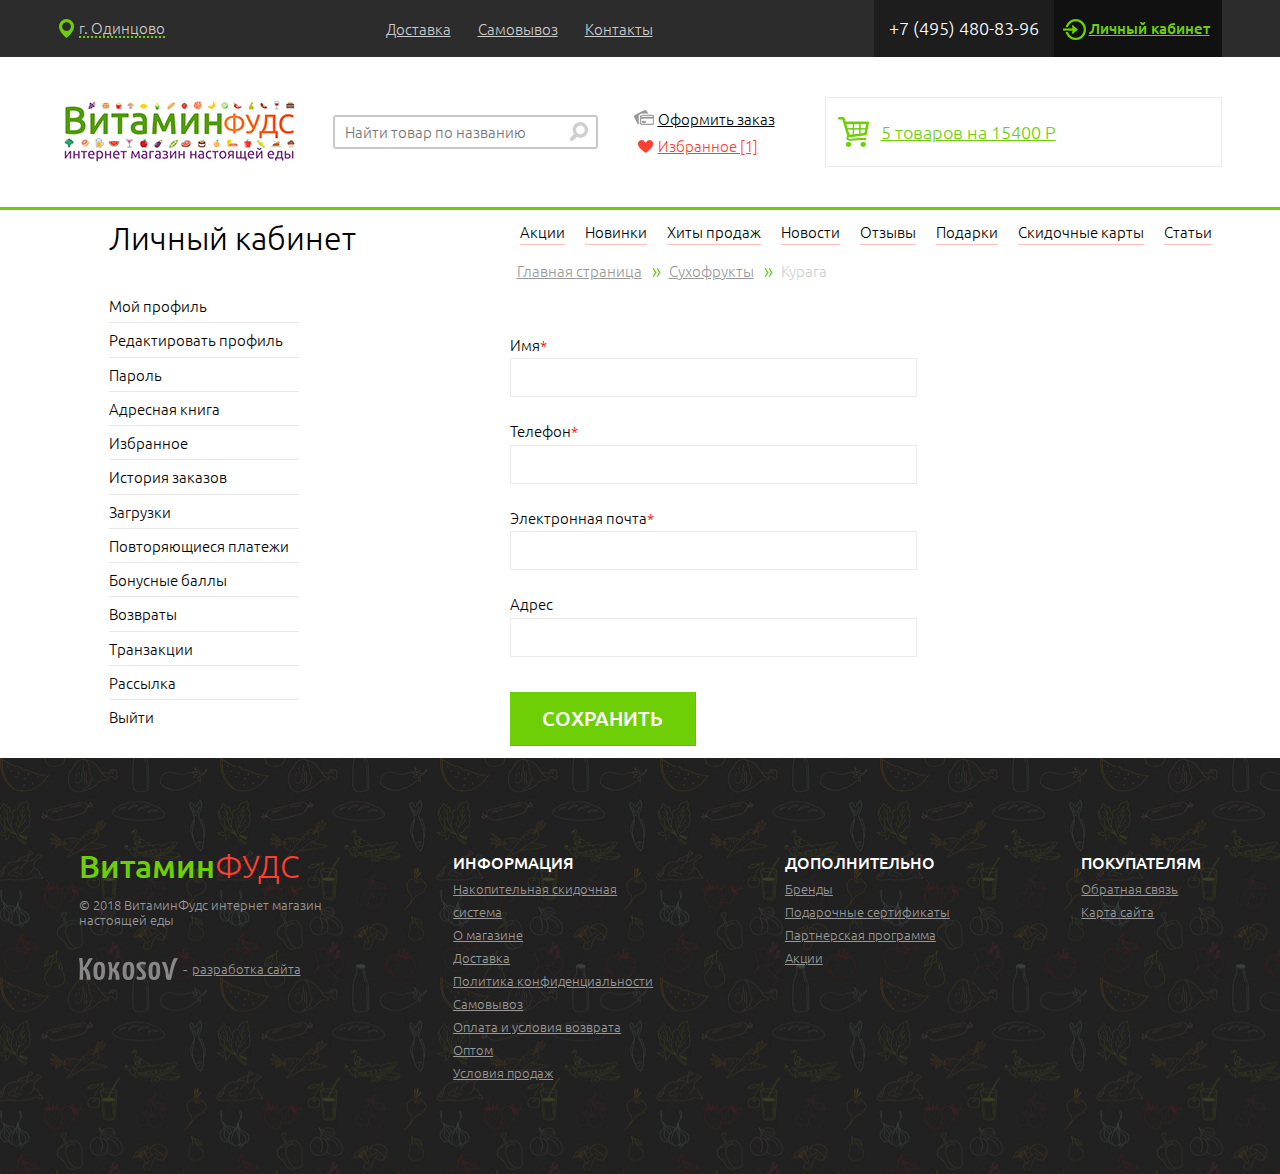
<file: app/cabinet.html>
<!DOCTYPE html>
<html lang="en">
<head>
	<meta charset="UTF-8">
	<title>ВитаминФудс</title>
	<meta name="viewport" content="width=device-width, initial-scale=1">

	<link rel="stylesheet" href="../libs/slick/slick.css">
	<link rel="stylesheet" href="../libs/slick/slick-theme.css">


	<link rel="stylesheet" href="css/normalize.css">
	<link rel="stylesheet" href="css/font.css">
	<link rel="stylesheet" href="css/style.css">
	<link rel="stylesheet" href="css/media.css">



<body>
	
	<header>
		<div class="top-header">
			<div class="container">
				<div class="top-header__wrap">
					<button type="button" class="btn-city">г. Одинцово</button>
					<div class="header-nav">
						<a href="#">Доставка</a>
						<a href="#">Самовывоз</a>
						<a href="#">Контакты</a>
					</div>
					<div class="auth-wrap">
						<div class="tel">
							<p>+7 (495) 480-83-96</p>
						</div>
						<div class="auth">
							<p><a href="#" class="modal-href">Личный кабинет</a></p>
						</div>
					</div>
				</div>
			</div>
		</div>
		<div class="main-header">
			<div class="container">
				<div class="main-header__wrap">
					<a href="#" class="logo"><img src="images/logo.png" alt=""></a>
					<div class="search-wrap">
						<input type="text" placeholder="Найти товар по названию" class="search">
					</div>
					<div class="checkout-wrap">
						<a href="#" class="checkout">Оформить заказ</a>
						<a href="#" class="favorites">Избранное [1]</a>
					</div>
					<div class="basket basket-all"><a href="#">5 товаров на 15400 Р</a></div>
				</div>
			</div>
		</div>
	</header>

	<main>
		<a href="#" id="touch-menu">Кабинет</a>
		<div class="container">
			
			<div class="main-wrap">

				<aside class="nav clearfix cabinet-nav">
					<p class="cabinet-nav__title">Личный кабинет</p>
					<a href="#">Мой профиль</a>
					<a href="#">Редактировать профиль</a>
					<a href="#">Пароль</a>
					<a href="#">Адресная книга</a>
					<a href="#">Избранное</a>
					<a href="#">История заказов</a>
					<a href="#">Загрузки</a>
					<a href="#">Повторяющиеся платежи</a>
					<a href="#">Бонусные баллы</a>
					<a href="#">Возвраты</a>
					<a href="#">Транзакции</a>
					<a href="#">Рассылка</a>
					<a href="#">Выйти</a>
				</aside>

				<section class="main-section">
					<nav>
						<a href="#">Акции</a>
						<a href="#">Новинки</a>
						<a href="#">Хиты продаж</a>
						<a href="#">Новости</a>
						<a href="#">Отзывы</a>
						<a href="#">Подарки</a>
						<a href="#">Скидочные карты</a>
						<a href="#">Статьи</a>
					</nav>
					<div class="pag">
						<a href="index.html">Главная страница</a>
						<a href="#">Сухофрукты</a>
						<p>Курага</p>
					</div>

					<form action="" class="cabinet-form">
						<label for="" class="cabinet-label">
							Имя<span>*</span>
						</label><br>
						<input type="text"><br>
						<label for="" class="cabinet-label">
							Телефон<span>*</span>
						</label><br>
						<input type="text"><br>
						<label for="" class="cabinet-label">
							Электронная почта<span>*</span>
						</label><br>
						<input type="text"><br>
						<label for="" class="cabinet-label">
							Адрес
						</label><br>
						<input type="text"><br>

						<button class="cabinet-submit">Сохранить</button>
					</form>
				</section>
			</div>
		</div>
	</main>

	
	

	<footer>
		<div class="container">
			<div class="footer-wrap">
				<div class="footer-item">
					<a href="index.html" class="footer-logo">Витамин<span>ФУДС</span></a>
					<p class="copy">© 2018 ВитаминФудс интернет магазин <br>настоящей еды </p>
					<div class="copy-name">
						<img src="images/copy-name.png" alt="">
						<span>-</span>
						<a href="#">разработка сайта</a>
					</div>

				</div>
				<div class="footer-item">
					<p class="footer-title">Информация</p>
					<a href="#" class="footer-href">Накопительная скидочная<br> система</a>
					<a href="#" class="footer-href">О магазине</a>
					<a href="#" class="footer-href">Доставка</a>
					<a href="#" class="footer-href">Политика конфиденциальности</a>
					<a href="#" class="footer-href">Самовывоз</a>
					<a href="#" class="footer-href">Оплата и условия возврата</a>
					<a href="#" class="footer-href">Оптом</a>
					<a href="#" class="footer-href">Условия продаж</a>
				</div>
				<div class="footer-item">
					<p class="footer-title">Дополнительно</p>
					<a href="#" class="footer-href">Бренды</a>
					<a href="#" class="footer-href">Подарочные сертификаты</a>
					<a href="#" class="footer-href">Партнерская программа</a>
					<a href="#" class="footer-href">Акции</a>
				</div>
				<div class="footer-item">
					<p class="footer-title">Покупателям</p>
					<a href="#" class="footer-href">Обратная связь</a>
					<a href="#" class="footer-href">Карта сайта</a>
				</div>
			</div>
		</div>
	</footer>

<!-- modal -->
<div class="modal-overlay">
  <div class="modal">
    
    <a class="close-modal">
      <svg viewBox="0 0 20 20">
        <path fill="#000000" d="M15.898,4.045c-0.271-0.272-0.713-0.272-0.986,0l-4.71,4.711L5.493,4.045c-0.272-0.272-0.714-0.272-0.986,0s-0.272,0.714,0,0.986l4.709,4.711l-4.71,4.711c-0.272,0.271-0.272,0.713,0,0.986c0.136,0.136,0.314,0.203,0.492,0.203c0.179,0,0.357-0.067,0.493-0.203l4.711-4.711l4.71,4.711c0.137,0.136,0.314,0.203,0.494,0.203c0.178,0,0.355-0.067,0.492-0.203c0.273-0.273,0.273-0.715,0-0.986l-4.711-4.711l4.711-4.711C16.172,4.759,16.172,4.317,15.898,4.045z"></path>
      </svg>
    </a><!-- close modal -->

    <div class="modal-content">
      <p>Вход в личный кабинет</p>

      <form action="">
		<label for="text">Ваш телефон</label><br>
	    <input type="text" name="text"><br>
	    <label for="password">Пароль:</label><br>
	    <input type="password">
		
		<div class="modal-soc">
		    <a href="#">Забыли пароль?</a>
		    <a href="#">Зарегистрироваться</a>
	    </div>

	    <a href="#" id="modal-auth">Войти на сайт</a>
      </form>
    </div><!-- content -->
    
  </div><!-- modal -->
</div><!-- overlay -->

<script
  src="https://code.jquery.com/jquery-3.3.1.min.js"
  integrity="sha256-FgpCb/KJQlLNfOu91ta32o/NMZxltwRo8QtmkMRdAu8="
  crossorigin="anonymous"></script>
<script src="../libs/slick/slick.min.js"></script>
<script src="js/main.js"></script>

</body>
</html>
</file>
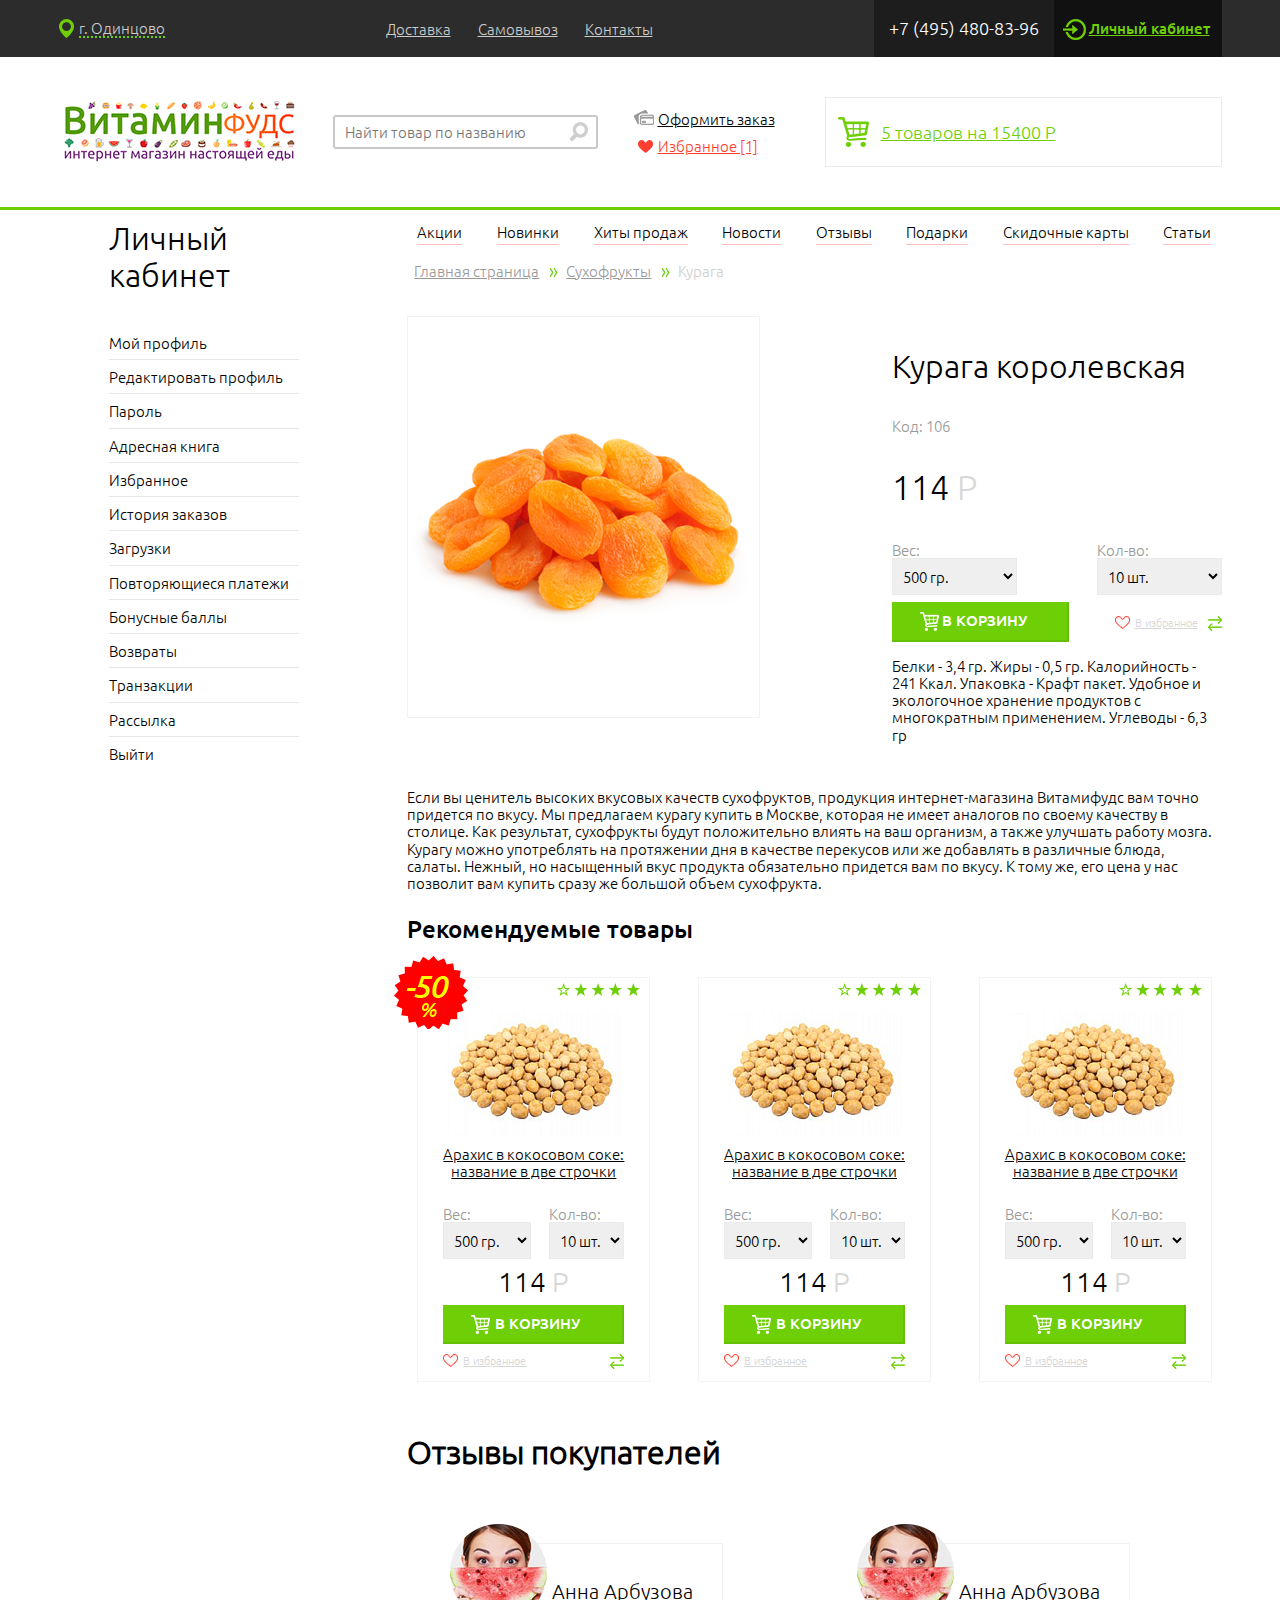
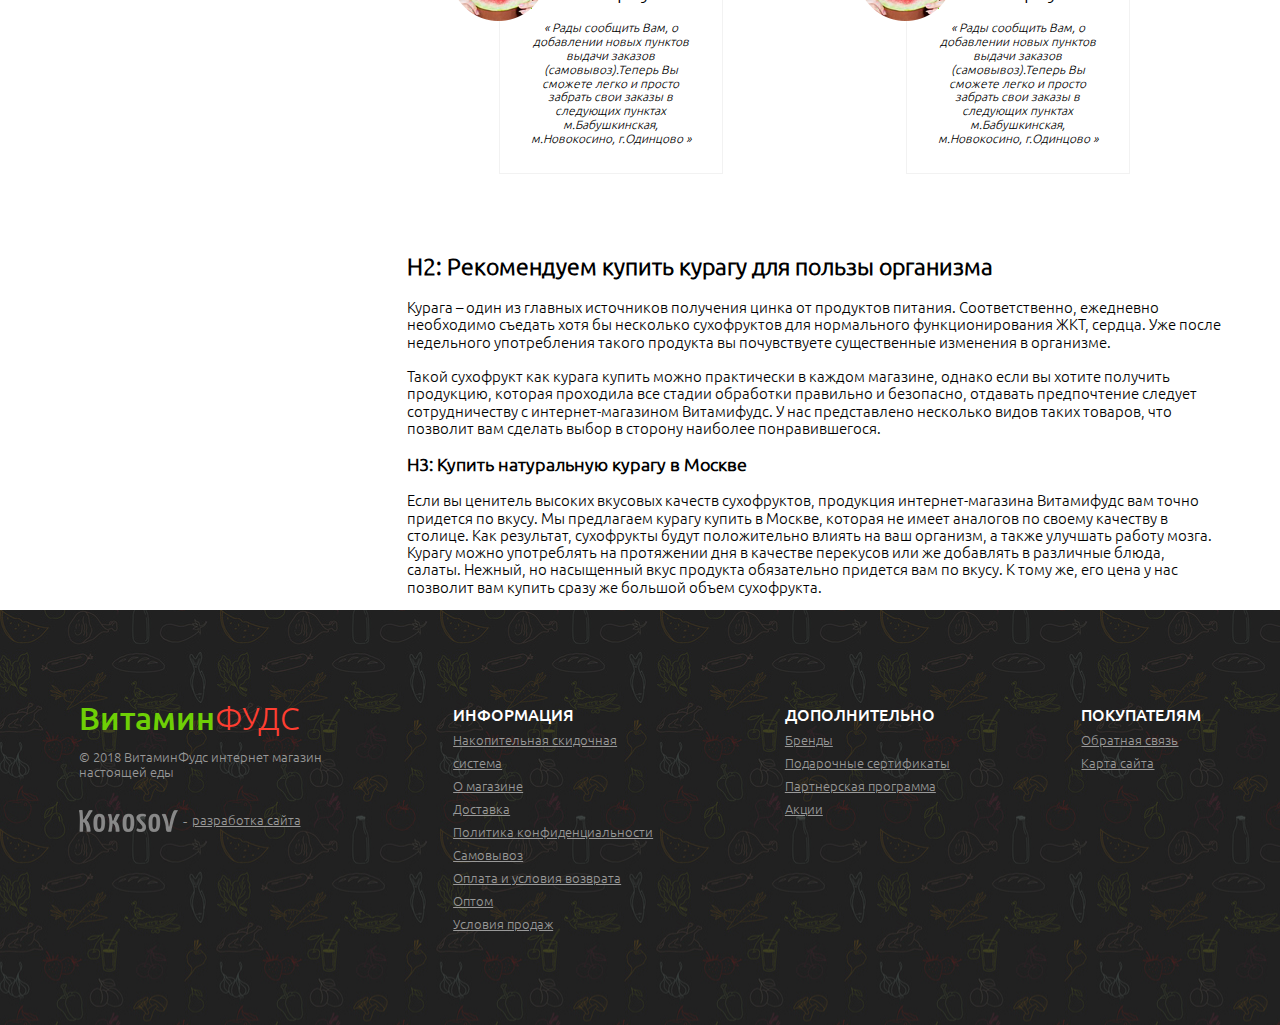
<file: app/card.html>
<!DOCTYPE html>
<html lang="en">
<head>
	<meta charset="UTF-8">
	<title>ВитаминФудс</title>
	<meta name="viewport" content="width=device-width, initial-scale=1">

	<link rel="stylesheet" href="../libs/slick/slick.css">
	<link rel="stylesheet" href="../libs/slick/slick-theme.css">


	<link rel="stylesheet" href="css/normalize.css">
	<link rel="stylesheet" href="css/font.css">
	<link rel="stylesheet" href="css/style.css">
	<link rel="stylesheet" href="css/media.css">



<body>
	
	<header>
		<div class="top-header">
			<div class="container">
				<div class="top-header__wrap">
					<button type="button" class="btn-city">г. Одинцово</button>
					<div class="header-nav">
						<a href="#">Доставка</a>
						<a href="#">Самовывоз</a>
						<a href="#">Контакты</a>
					</div>
					<div class="auth-wrap">
						<div class="tel">
							<p>+7 (495) 480-83-96</p>
						</div>
						<div class="auth">
							<p><a href="#" class="modal-href">Личный кабинет</a></p>
						</div>
					</div>
				</div>
			</div>
		</div>
		<div class="main-header">
			<div class="container">
				<div class="main-header__wrap">
					<a href="#" class="logo"><img src="images/logo.png" alt=""></a>
					<div class="search-wrap">
						<input type="text" placeholder="Найти товар по названию" class="search">
					</div>
					<div class="checkout-wrap">
						<a href="#" class="checkout">Оформить заказ</a>
						<a href="#" class="favorites">Избранное [1]</a>
					</div>
					<div class="basket basket-all"><a href="#">5 товаров на 15400 Р</a></div>
				</div>
			</div>
		</div>
	</header>

	<main>
		<a href="#" id="touch-menu">Кабинет</a>
		<div class="container">
			
			<div class="main-wrap">

				<aside class="nav clearfix cabinet-nav">
					<p class="cabinet-nav__title">Личный кабинет</p>
					<a href="#">Мой профиль</a>
					<a href="#">Редактировать профиль</a>
					<a href="#">Пароль</a>
					<a href="#">Адресная книга</a>
					<a href="#">Избранное</a>
					<a href="#">История заказов</a>
					<a href="#">Загрузки</a>
					<a href="#">Повторяющиеся платежи</a>
					<a href="#">Бонусные баллы</a>
					<a href="#">Возвраты</a>
					<a href="#">Транзакции</a>
					<a href="#">Рассылка</a>
					<a href="#">Выйти</a>
				</aside>

				<section class="main-section">
					<nav>
						<a href="#">Акции</a>
						<a href="#">Новинки</a>
						<a href="#">Хиты продаж</a>
						<a href="#">Новости</a>
						<a href="#">Отзывы</a>
						<a href="#">Подарки</a>
						<a href="#">Скидочные карты</a>
						<a href="#">Статьи</a>
					</nav>
					<div class="pag">
						<a href="index.html">Главная страница</a>
						<a href="#">Сухофрукты</a>
						<p>Курага</p>
					</div>

					<div class="card-top">
						<div class="card-img">
							<img src="images/card.png" alt="">
						</div>
						<div class="card-desc">
							<p class="card-title">Курага королевская</p>
							<p class="card-code">Код: 106</p>
							<p class="card-price">114 <span>Р</span></p>

							<form action="" class="new-form">
						<div class="form-wrap">
							<label for="">Вес:</label><br>
							<select name="" id="new-select" class="card-select">
								<option value="">500 гр.</option>
								<option value="">1000 гр.
								</option>

							
								
							</select>
						</div>
						<div class="form-wrap">
							<label for="">Кол-во:</label><br>
							<select name="" id="new-select" class="card-select">
								<option value="">10 шт.</option>
								<option value="">11 шт.</option>
							</select>
						</div>
					</form>

						<div class="card-sale">
							<a href="#" class="new-inb card-inb">В корзину</a>
							<div class="new-soc">
								<a href="#" class="card-in">В избранное</a>
								<a href="#"><img src="images/new-soc2.png" alt=""></a>
							</div>
						</div>

						<p class="card-text">Белки - 3,4 гр.  Жиры - 0,5 гр.  Калорийность - 241 Ккал. Упаковка - Крафт пакет. Удобное и экологочное хранение продуктов с многократным применением. Углеводы - 6,3 гр</p>

						</div>
					</div>

					<p>Если вы ценитель высоких вкусовых качеств сухофруктов, продукция интернет-магазина Витамифудс вам точно придется по вкусу. Мы предлагаем курагу купить в Москве, которая не имеет аналогов по своему качеству в столице. Как результат, сухофрукты будут положительно влиять на ваш организм, а также улучшать работу мозга. Курагу можно употреблять на протяжении дня в качестве перекусов или же добавлять в различные блюда, салаты. Нежный, но насыщенный вкус продукта обязательно придется вам по вкусу. К тому же, его цена у нас позволит вам купить сразу же большой объем сухофрукта.</p>

					<p class="rec-title">Рекомендуемые товары</p>

					<div class="new-line">
				<div class="new-item new-before">
					<div class="new-one">
						<a href="#">Купить в 1 клик</a>
						<a href="#" id="new-soc__href"><img src="images/soc-icon.png" alt=""></a>
					</div>
					
					<img src="images/new-item.png" alt="">
					<a href="#" class="new-href">Арахис в кокосовом соке: <br> название в две строчки</a>
					<form action="" class="new-form">
						<div class="form-wrap">
							<label for="">Вес:</label><br>
							<select name="" id="new-select">
								<option value="">500 гр.</option>
								<option value="">1000 гр.
								</option>

							
								
							</select>
						</div>
						<div class="form-wrap">
							<label for="">Кол-во:</label><br>
							<select name="" id="new-select">
								<option value="">10 шт.</option>
								<option value="">11 шт.</option>
							</select>
						</div>
					</form>
					<div class="new-price"><p>114 <span>Р</span></p></div>
					<a href="#" class="new-inb">В корзину</a>

					<div class="new-soc">
						<a href="#">В избранное</a>
						<a href="#"><img src="images/new-soc2.png" alt=""></a>
					</div>
				</div>
				<div class="new-item">
					<div class="new-one">
						<a href="#">Купить в 1 клик</a>
						<a href="#" id="new-soc__href"><img src="images/soc-icon.png" alt=""></a>
					</div>
					<img src="images/new-item.png" alt="">
					<a href="#" class="new-href">Арахис в кокосовом соке: <br> название в две строчки</a>
					<form action="" class="new-form">
						<div class="form-wrap">
							<label for="">Вес:</label><br>
							<select name="" id="new-select">
								<option value="">500 гр.</option>
								<option value="">1000 гр.</option>
							</select>
						</div>
						<div class="form-wrap">
							<label for="">Кол-во:</label><br>
							<select name="" id="new-select">
								<option value="">10 шт.</option>
								<option value="">11 шт.</option>
							</select>
						</div>
					</form>
					<div class="new-price"><p>114 <span>Р</span></p></div>
					<a href="#" class="new-inb">В корзину</a>


					<div class="new-soc">
						<a href="#">В избранное</a>
						<a href="#"><img src="images/new-soc2.png" alt=""></a>
					</div>
				</div>
				<div class="new-item">
					<div class="new-one">
						<a href="#">Купить в 1 клик</a>
						<a href="#" id="new-soc__href"><img src="images/soc-icon.png" alt=""></a>
					</div>
					<img src="images/new-item.png" alt="">
					<a href="#" class="new-href">Арахис в кокосовом соке: <br> название в две строчки</a>
					<form action="" class="new-form">
						<div class="form-wrap">
							<label for="">Вес:</label><br>
							<select name="" id="new-select">
								<option value="">500 гр.</option>
								<option value="">1000 гр.</option>
							</select>
						</div>
						<div class="form-wrap">
							<label for="">Кол-во:</label><br>
							<select name="" id="new-select">
								<option value="">10 шт.</option>
								<option value="">11 шт.</option>
							</select>
						</div>
					</form>
					<div class="new-price"><p>114 <span>Р</span></p></div>
					<a href="#" class="new-inb">В корзину</a>

					<div class="new-soc">
						<a href="#">В избранное</a>
						<a href="#"><img src="images/new-soc2.png" alt=""></a>
					</div>
				</div>
				
				
			</div>

				<section class="reviews">
		<div class="container">
			<h4 class="review-title">Отзывы покупателей</h4>

			<div class="review-wrap">
				<div class="review-item">
					<p class="review-name">Анна Арбузова</p>
					<p class="review-text">« Рады сообщить Вам, о добавлении новых пунктов выдачи заказов (самовывоз).Теперь Вы сможете легко и просто забрать свои заказы в следующих пунктах м.Бабушкинская, м.Новокосино, г.Одинцово »</p>
				</div>
				<div class="review-item">
					<p class="review-name">Анна Арбузова</p>
					<p class="review-text">« Рады сообщить Вам, о добавлении новых пунктов выдачи заказов (самовывоз).Теперь Вы сможете легко и просто забрать свои заказы в следующих пунктах м.Бабушкинская, м.Новокосино, г.Одинцово »</p>
				</div>
				

			</div>
		</div>
	</section>
				<h2>H2: Рекомендуем купить курагу для пользы организма</h2>

				<p>Курага – один из главных источников получения цинка от продуктов питания. Соответственно, ежедневно необходимо съедать хотя бы несколько сухофруктов для нормального функционирования ЖКТ, сердца. Уже после недельного употребления такого продукта вы почувствуете существенные изменения в организме. <br><br>

Такой сухофрукт как курага купить можно практически в каждом магазине, однако если вы хотите получить продукцию, которая проходила все стадии обработки правильно и безопасно, отдавать предпочтение следует сотрудничеству с интернет-магазином Витамифудс. У нас представлено несколько видов таких товаров, что позволит вам сделать выбор в сторону наиболее понравившегося.</p>

				<h3>H3: Купить натуральную курагу в Москве</h3>

				<p>Если вы ценитель высоких вкусовых качеств сухофруктов, продукция интернет-магазина Витамифудс вам точно придется по вкусу. Мы предлагаем курагу купить в Москве, которая не имеет аналогов по своему качеству в столице. Как результат, сухофрукты будут положительно влиять на ваш организм, а также улучшать работу мозга. Курагу можно употреблять на протяжении дня в качестве перекусов или же добавлять в различные блюда, салаты. Нежный, но насыщенный вкус продукта обязательно придется вам по вкусу. К тому же, его цена у нас позволит вам купить сразу же большой объем сухофрукта.</p>
				</section>
			</div>
		</div>
	</main>

	
	

	<footer>
		<div class="container">
			<div class="footer-wrap">
				<div class="footer-item">
					<a href="index.html" class="footer-logo">Витамин<span>ФУДС</span></a>
					<p class="copy">© 2018 ВитаминФудс интернет магазин <br>настоящей еды </p>
					<div class="copy-name">
						<img src="images/copy-name.png" alt="">
						<span>-</span>
						<a href="#">разработка сайта</a>
					</div>

				</div>
				<div class="footer-item">
					<p class="footer-title">Информация</p>
					<a href="#" class="footer-href">Накопительная скидочная<br> система</a>
					<a href="#" class="footer-href">О магазине</a>
					<a href="#" class="footer-href">Доставка</a>
					<a href="#" class="footer-href">Политика конфиденциальности</a>
					<a href="#" class="footer-href">Самовывоз</a>
					<a href="#" class="footer-href">Оплата и условия возврата</a>
					<a href="#" class="footer-href">Оптом</a>
					<a href="#" class="footer-href">Условия продаж</a>
				</div>
				<div class="footer-item">
					<p class="footer-title">Дополнительно</p>
					<a href="#" class="footer-href">Бренды</a>
					<a href="#" class="footer-href">Подарочные сертификаты</a>
					<a href="#" class="footer-href">Партнерская программа</a>
					<a href="#" class="footer-href">Акции</a>
				</div>
				<div class="footer-item">
					<p class="footer-title">Покупателям</p>
					<a href="#" class="footer-href">Обратная связь</a>
					<a href="#" class="footer-href">Карта сайта</a>
				</div>
			</div>
		</div>
	</footer>

<!-- modal -->
<div class="modal-overlay">
  <div class="modal">
    
    <a class="close-modal">
      <svg viewBox="0 0 20 20">
        <path fill="#000000" d="M15.898,4.045c-0.271-0.272-0.713-0.272-0.986,0l-4.71,4.711L5.493,4.045c-0.272-0.272-0.714-0.272-0.986,0s-0.272,0.714,0,0.986l4.709,4.711l-4.71,4.711c-0.272,0.271-0.272,0.713,0,0.986c0.136,0.136,0.314,0.203,0.492,0.203c0.179,0,0.357-0.067,0.493-0.203l4.711-4.711l4.71,4.711c0.137,0.136,0.314,0.203,0.494,0.203c0.178,0,0.355-0.067,0.492-0.203c0.273-0.273,0.273-0.715,0-0.986l-4.711-4.711l4.711-4.711C16.172,4.759,16.172,4.317,15.898,4.045z"></path>
      </svg>
    </a><!-- close modal -->

    <div class="modal-content">
      <p>Вход в личный кабинет</p>

      <form action="">
		<label for="text">Ваш телефон</label><br>
	    <input type="text" name="text"><br>
	    <label for="password">Пароль:</label><br>
	    <input type="password">
		
		<div class="modal-soc">
		    <a href="#">Забыли пароль?</a>
		    <a href="#">Зарегистрироваться</a>
	    </div>

	    <a href="#" id="modal-auth">Войти на сайт</a>
      </form>
    </div><!-- content -->
    
  </div><!-- modal -->
</div><!-- overlay -->

<script
  src="https://code.jquery.com/jquery-3.3.1.min.js"
  integrity="sha256-FgpCb/KJQlLNfOu91ta32o/NMZxltwRo8QtmkMRdAu8="
  crossorigin="anonymous"></script>
<script src="../libs/slick/slick.min.js"></script>
<script src="js/main.js"></script>

</body>
</html>
</file>
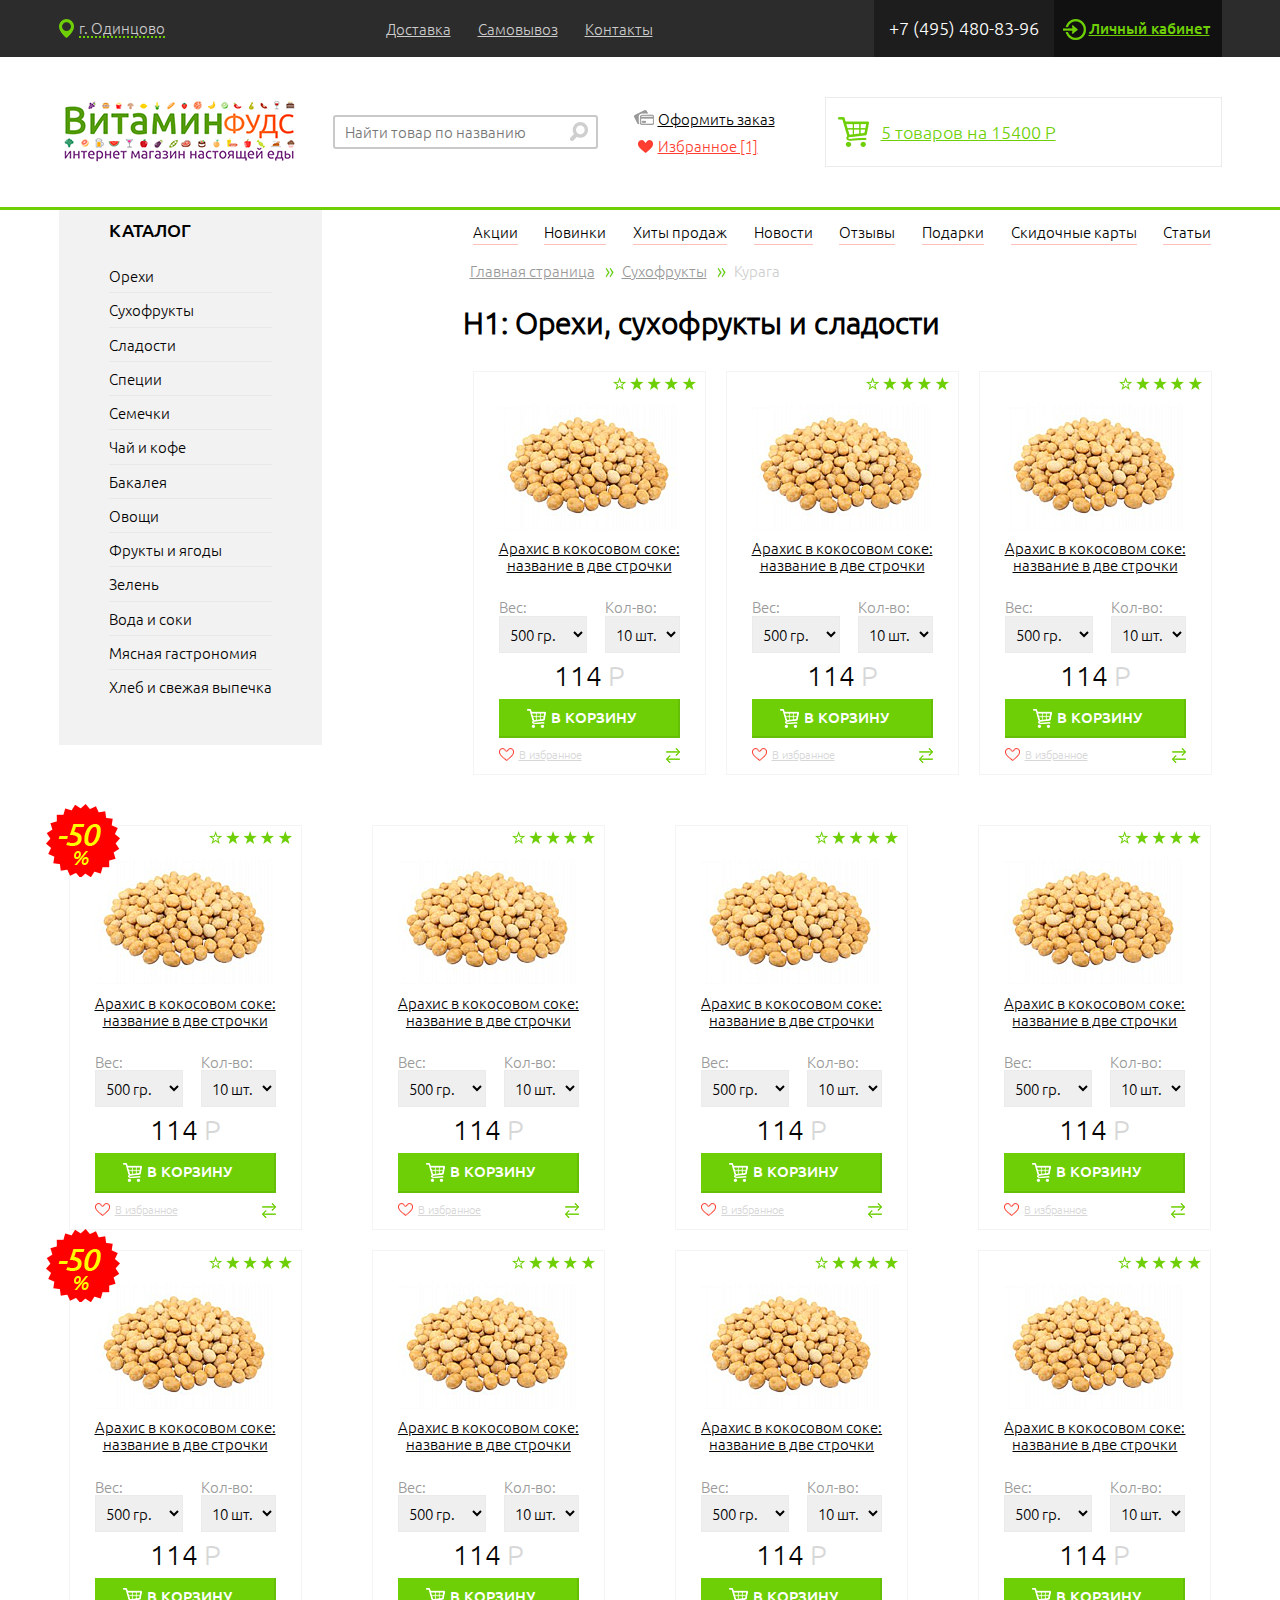
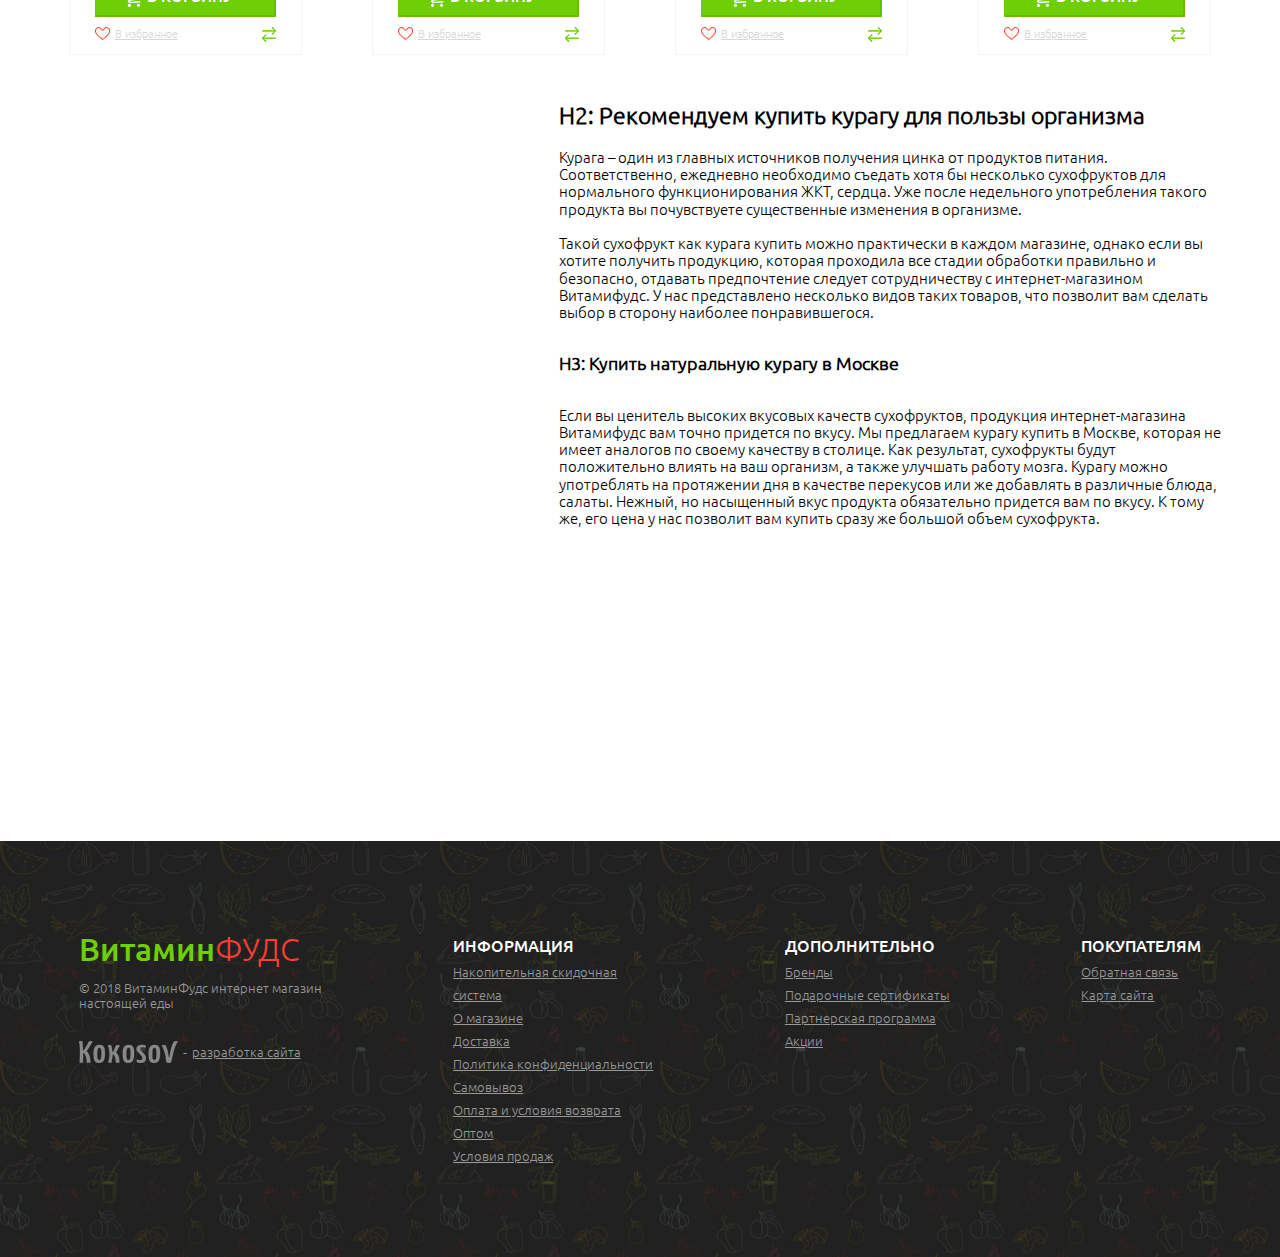
<file: app/catalog.html>
<!DOCTYPE html>
<html lang="en">
<head>
	<meta charset="UTF-8">
	<title>ВитаминФудс</title>
	<meta name="viewport" content="width=device-width, initial-scale=1">

	<link rel="stylesheet" href="../libs/slick/slick.css">
	<link rel="stylesheet" href="../libs/slick/slick-theme.css">


	<link rel="stylesheet" href="css/normalize.css">
	<link rel="stylesheet" href="css/font.css">
	<link rel="stylesheet" href="css/style.css">
	<link rel="stylesheet" href="css/media.css">



<body>
	
	<header>
		<div class="top-header">
			<div class="container">
				<div class="top-header__wrap">
					<button type="button" class="btn-city">г. Одинцово</button>
					<div class="header-nav">
						<a href="#">Доставка</a>
						<a href="#">Самовывоз</a>
						<a href="#">Контакты</a>
					</div>
					<div class="auth-wrap">
						<div class="tel">
							<p>+7 (495) 480-83-96</p>
						</div>
						<div class="auth">
							<p><a href="#" class="modal-href">Личный кабинет</a></p>
						</div>
					</div>
				</div>
			</div>
		</div>
		<div class="main-header">
			<div class="container">
				<div class="main-header__wrap">
					<a href="#" class="logo"><img src="images/logo.png" alt=""></a>
					<div class="search-wrap">
						<input type="text" placeholder="Найти товар по названию" class="search">
					</div>
					<div class="checkout-wrap">
						<a href="#" class="checkout">Оформить заказ</a>
						<a href="#" class="favorites">Избранное [1]</a>
					</div>
					<div class="basket basket-all"><a href="#">5 товаров на 15400 Р</a></div>
				</div>
			</div>
		</div>
	</header>

	<main>
		<a href="#" id="touch-menu">Каталог</a>
		<div class="container">
			
			<div class="main-wrap">

				<aside class="nav clearfix">
					<p>Каталог</p>
					<a href="#">Орехи</a>
					<a href="#">Сухофрукты</a>
					<a href="#">Сладости</a>
					<a href="#">Специи</a>
					<a href="#">Семечки</a>
					<a href="#">Чай и кофе</a>
					<a href="#">Бакалея</a>
					<a href="#">Овощи</a>
					<a href="#">Фрукты и ягоды</a>
					<a href="#">Зелень</a>
					<a href="#">Вода и соки</a>
					<a href="#">Мясная гастрономия</a>
					<a href="#">Хлеб и свежая выпечка</a>
				</aside>

				<section class="main-section">
					<nav>
						<a href="#">Акции</a>
						<a href="#">Новинки</a>
						<a href="#">Хиты продаж</a>
						<a href="#">Новости</a>
						<a href="#">Отзывы</a>
						<a href="#">Подарки</a>
						<a href="#">Скидочные карты</a>
						<a href="#">Статьи</a>
					</nav>

					<div class="pag">
						<a href="index.html">Главная страница</a>
						<a href="#">Сухофрукты</a>
						<p>Курага</p>
					</div>
					<h1>H1: Орехи, сухофрукты и сладости</h1>

					<div class="new-line">
				<div class="new-item">
					<div class="new-one">
						<a href="#">Купить в 1 клик</a>
						<a href="#" id="new-soc__href"><img src="images/soc-icon.png" alt=""></a>
					</div>
					
					<img src="images/new-item.png" alt="">
					<a href="#" class="new-href">Арахис в кокосовом соке: <br> название в две строчки</a>
					<form action="" class="new-form">
						<div class="form-wrap">
							<label for="">Вес:</label><br>
							<select name="" id="new-select">
								<option value="">500 гр.</option>
								<option value="">1000 гр.
								</option>

							
								
							</select>
						</div>
						<div class="form-wrap">
							<label for="">Кол-во:</label><br>
							<select name="" id="new-select">
								<option value="">10 шт.</option>
								<option value="">11 шт.</option>
							</select>
						</div>
					</form>
					<div class="new-price"><p>114 <span>Р</span></p></div>
					<a href="#" class="new-inb">В корзину</a>

					<div class="new-soc">
						<a href="#">В избранное</a>
						<a href="#"><img src="images/new-soc2.png" alt=""></a>
					</div>
				</div>
				<div class="new-item">
					<div class="new-one">
						<a href="#">Купить в 1 клик</a>
						<a href="#" id="new-soc__href"><img src="images/soc-icon.png" alt=""></a>
					</div>
					<img src="images/new-item.png" alt="">
					<a href="#" class="new-href">Арахис в кокосовом соке: <br> название в две строчки</a>
					<form action="" class="new-form">
						<div class="form-wrap">
							<label for="">Вес:</label><br>
							<select name="" id="new-select">
								<option value="">500 гр.</option>
								<option value="">1000 гр.</option>
							</select>
						</div>
						<div class="form-wrap">
							<label for="">Кол-во:</label><br>
							<select name="" id="new-select">
								<option value="">10 шт.</option>
								<option value="">11 шт.</option>
							</select>
						</div>
					</form>
					<div class="new-price"><p>114 <span>Р</span></p></div>
					<a href="#" class="new-inb">В корзину</a>


					<div class="new-soc">
						<a href="#">В избранное</a>
						<a href="#"><img src="images/new-soc2.png" alt=""></a>
					</div>
				</div>
				<div class="new-item">
					<div class="new-one">
						<a href="#">Купить в 1 клик</a>
						<a href="#" id="new-soc__href"><img src="images/soc-icon.png" alt=""></a>
					</div>
					<img src="images/new-item.png" alt="">
					<a href="#" class="new-href">Арахис в кокосовом соке: <br> название в две строчки</a>
					<form action="" class="new-form">
						<div class="form-wrap">
							<label for="">Вес:</label><br>
							<select name="" id="new-select">
								<option value="">500 гр.</option>
								<option value="">1000 гр.</option>
							</select>
						</div>
						<div class="form-wrap">
							<label for="">Кол-во:</label><br>
							<select name="" id="new-select">
								<option value="">10 шт.</option>
								<option value="">11 шт.</option>
							</select>
						</div>
					</form>
					<div class="new-price"><p>114 <span>Р</span></p></div>
					<a href="#" class="new-inb">В корзину</a>

					<div class="new-soc">
						<a href="#">В избранное</a>
						<a href="#"><img src="images/new-soc2.png" alt=""></a>
					</div>
				
				
				</div>
			</div>

				</section>
			</div>
		</div>

	<section class="new new-catalog">
		<div class="container">
			<div class="new-line">
				<div class="new-item new-before">
					<div class="new-one">
						<a href="#">Купить в 1 клик</a>
						<a href="#" id="new-soc__href"><img src="images/soc-icon.png" alt=""></a>
					</div>
					
					<img src="images/new-item.png" alt="">
					<a href="#" class="new-href">Арахис в кокосовом соке: <br> название в две строчки</a>
					<form action="" class="new-form">
						<div class="form-wrap">
							<label for="">Вес:</label><br>
							<select name="" id="new-select">
								<option value="">500 гр.</option>
								<option value="">1000 гр.
								</option>

							
								
							</select>
						</div>
						<div class="form-wrap">
							<label for="">Кол-во:</label><br>
							<select name="" id="new-select">
								<option value="">10 шт.</option>
								<option value="">11 шт.</option>
							</select>
						</div>
					</form>
					<div class="new-price"><p>114 <span>Р</span></p></div>
					<a href="#" class="new-inb">В корзину</a>

					<div class="new-soc">
						<a href="#">В избранное</a>
						<a href="#"><img src="images/new-soc2.png" alt=""></a>
					</div>
				</div>
				<div class="new-item">
					<div class="new-one">
						<a href="#">Купить в 1 клик</a>
						<a href="#" id="new-soc__href"><img src="images/soc-icon.png" alt=""></a>
					</div>
					<img src="images/new-item.png" alt="">
					<a href="#" class="new-href">Арахис в кокосовом соке: <br> название в две строчки</a>
					<form action="" class="new-form">
						<div class="form-wrap">
							<label for="">Вес:</label><br>
							<select name="" id="new-select">
								<option value="">500 гр.</option>
								<option value="">1000 гр.</option>
							</select>
						</div>
						<div class="form-wrap">
							<label for="">Кол-во:</label><br>
							<select name="" id="new-select">
								<option value="">10 шт.</option>
								<option value="">11 шт.</option>
							</select>
						</div>
					</form>
					<div class="new-price"><p>114 <span>Р</span></p></div>
					<a href="#" class="new-inb">В корзину</a>


					<div class="new-soc">
						<a href="#">В избранное</a>
						<a href="#"><img src="images/new-soc2.png" alt=""></a>
					</div>
				</div>
				<div class="new-item">
					<div class="new-one">
						<a href="#">Купить в 1 клик</a>
						<a href="#" id="new-soc__href"><img src="images/soc-icon.png" alt=""></a>
					</div>
					<img src="images/new-item.png" alt="">
					<a href="#" class="new-href">Арахис в кокосовом соке: <br> название в две строчки</a>
					<form action="" class="new-form">
						<div class="form-wrap">
							<label for="">Вес:</label><br>
							<select name="" id="new-select">
								<option value="">500 гр.</option>
								<option value="">1000 гр.</option>
							</select>
						</div>
						<div class="form-wrap">
							<label for="">Кол-во:</label><br>
							<select name="" id="new-select">
								<option value="">10 шт.</option>
								<option value="">11 шт.</option>
							</select>
						</div>
					</form>
					<div class="new-price"><p>114 <span>Р</span></p></div>
					<a href="#" class="new-inb">В корзину</a>

					<div class="new-soc">
						<a href="#">В избранное</a>
						<a href="#"><img src="images/new-soc2.png" alt=""></a>
					</div>
				</div>
				<div class="new-item">
					<div class="new-one">
						<a href="#">Купить в 1 клик</a>
						<a href="#" id="new-soc__href"><img src="images/soc-icon.png" alt=""></a>
					</div>
					<img src="images/new-item.png" alt="">
					<a href="#" class="new-href">Арахис в кокосовом соке: <br> название в две строчки</a>
					<form action="" class="new-form">
						<div class="form-wrap">
							<label for="">Вес:</label><br>
							<select name="" id="new-select">
								<option value="">500 гр.</option>
								<option value="">1000 гр.</option>
							</select>
						</div>
						<div class="form-wrap">
							<label for="">Кол-во:</label><br>
							<select name="" id="new-select">
								<option value="">10 шт.</option>
								<option value="">11 шт.</option>
							</select>
						</div>
					</form>
					<div class="new-price"><p>114 <span>Р</span></p></div>
					<a href="#" class="new-inb">В корзину</a>

					<div class="new-soc">
						<a href="#">В избранное</a>
						<a href="#"><img src="images/new-soc2.png" alt=""></a>
					</div>
				</div>
			</div>
			<div class="new-line">
				<div class="new-item new-before">
					<div class="new-one">
						<a href="#">Купить в 1 клик</a>
						<a href="#" id="new-soc__href"><img src="images/soc-icon.png" alt=""></a>
					</div>
					<img src="images/new-item.png" alt="">
					<a href="#" class="new-href">Арахис в кокосовом соке: <br> название в две строчки</a>
					<form action="" class="new-form">
						<div class="form-wrap">
							<label for="">Вес:</label><br>
							<select name="" id="new-select">
								<option value="">500 гр.</option>
								<option value="">1000 гр.</option>
							</select>
						</div>
						<div class="form-wrap">
							<label for="">Кол-во:</label><br>
							<select name="" id="new-select">
								<option value="">10 шт.</option>
								<option value="">11 шт.</option>
							</select>
						</div>
					</form>
					<div class="new-price"><p>114 <span>Р</span></p></div>
					<a href="#" class="new-inb">В корзину</a>

					<div class="new-soc">
						<a href="#">В избранное</a>
						<a href="#"><img src="images/new-soc2.png" alt=""></a>
					</div>
				</div>
				<div class="new-item">
					<div class="new-one">
						<a href="#">Купить в 1 клик</a>
						<a href="#" id="new-soc__href"><img src="images/soc-icon.png" alt=""></a>
					</div>
					<img src="images/new-item.png" alt="">
					<a href="#" class="new-href">Арахис в кокосовом соке: <br> название в две строчки</a>
					<form action="" class="new-form">
						<div class="form-wrap">
							<label for="">Вес:</label><br>
							<select name="" id="new-select">
								<option value="">500 гр.</option>
								<option value="">1000 гр.</option>
							</select>
						</div>
						<div class="form-wrap">
							<label for="">Кол-во:</label><br>
							<select name="" id="new-select">
								<option value="">10 шт.</option>
								<option value="">11 шт.</option>
							</select>
						</div>
					</form>
					<div class="new-price"><p>114 <span>Р</span></p></div>
					<a href="#" class="new-inb">В корзину</a>

					<div class="new-soc">
						<a href="#">В избранное</a>
						<a href="#"><img src="images/new-soc2.png" alt=""></a>
					</div>
				</div>
				<div class="new-item">
					<div class="new-one">
						<a href="#">Купить в 1 клик</a>
						<a href="#" id="new-soc__href"><img src="images/soc-icon.png" alt=""></a>
					</div>
					<img src="images/new-item.png" alt="">
					<a href="#" class="new-href">Арахис в кокосовом соке: <br> название в две строчки</a>
					<form action="" class="new-form">
						<div class="form-wrap">
							<label for="">Вес:</label><br>
							<select name="" id="new-select">
								<option value="">500 гр.</option>
								<option value="">1000 гр.</option>
							</select>
						</div>
						<div class="form-wrap">
							<label for="">Кол-во:</label><br>
							<select name="" id="new-select">
								<option value="">10 шт.</option>
								<option value="">11 шт.</option>
							</select>
						</div>
					</form>
					<div class="new-price"><p>114 <span>Р</span></p></div>
					<a href="#" class="new-inb">В корзину</a>

					<div class="new-soc">
						<a href="#">В избранное</a>
						<a href="#"><img src="images/new-soc2.png" alt=""></a>
					</div>
				</div>
				<div class="new-item">
					<div class="new-one">
						<a href="#">Купить в 1 клик</a>
						<a href="#" id="new-soc__href"><img src="images/soc-icon.png" alt=""></a>
					</div>
					<img src="images/new-item.png" alt="">
					<a href="#" class="new-href">Арахис в кокосовом соке: <br> название в две строчки</a>
					<form action="" class="new-form">
						<div class="form-wrap">
							<label for="">Вес:</label><br>
							<select name="" id="new-select">
								<option value="">500 гр.</option>
								<option value="">1000 гр.</option>
							</select>
						</div>
						<div class="form-wrap">
							<label for="">Кол-во:</label><br>
							<select name="" id="new-select">
								<option value="">10 шт.</option>
								<option value="">11 шт.</option>
							</select>
						</div>
					</form>
					<div class="new-price"><p>114 <span>Р</span></p></div>
					<a href="#" class="new-inb">В корзину</a>

					<div class="new-soc">
						<a href="#">В избранное</a>
						<a href="#"><img src="images/new-soc2.png" alt=""></a>
					</div>
				</div>

				
			</div>
		</div>
	</section>
	<div class="container">
		<section class="catalog-text">
			<div class="catalog-text__wrap">
			<h2>H2: Рекомендуем купить курагу для пользы организма</h2>
			<p class="catalog-some">Курага – один из главных источников получения цинка от продуктов питания. Соответственно, ежедневно необходимо съедать хотя бы несколько сухофруктов для нормального функционирования ЖКТ, сердца. Уже после недельного употребления такого продукта вы почувствуете существенные изменения в организме. <br><br>

Такой сухофрукт как курага купить можно практически в каждом магазине, однако если вы хотите получить продукцию, которая проходила все стадии обработки правильно и безопасно, отдавать предпочтение следует сотрудничеству с интернет-магазином Витамифудс. У нас представлено несколько видов таких товаров, что позволит вам сделать выбор в сторону наиболее понравившегося.</p>
</div>
			<h3>H3: Купить натуральную курагу в Москве</h3>
			<p class="catalog-some">Если вы ценитель высоких вкусовых качеств сухофруктов, продукция интернет-магазина Витамифудс вам точно придется по вкусу. Мы предлагаем курагу купить в Москве, которая не имеет аналогов по своему качеству в столице. Как результат, сухофрукты будут положительно влиять на ваш организм, а также улучшать работу мозга. Курагу можно употреблять на протяжении дня в качестве перекусов или же добавлять в различные блюда, салаты. Нежный, но насыщенный вкус продукта обязательно придется вам по вкусу. К тому же, его цена у нас позволит вам купить сразу же большой объем сухофрукта.</p>
		</section>
	</div>
	</main>

	<footer>
		<div class="container">
			<div class="footer-wrap">
				<div class="footer-item">
					<a href="index.html" class="footer-logo">Витамин<span>ФУДС</span></a>
					<p class="copy">© 2018 ВитаминФудс интернет магазин <br>настоящей еды </p>
					<div class="copy-name">
						<img src="images/copy-name.png" alt="">
						<span>-</span>
						<a href="#">разработка сайта</a>
					</div>

				</div>
				<div class="footer-item">
					<p class="footer-title">Информация</p>
					<a href="#" class="footer-href">Накопительная скидочная<br> система</a>
					<a href="#" class="footer-href">О магазине</a>
					<a href="#" class="footer-href">Доставка</a>
					<a href="#" class="footer-href">Политика конфиденциальности</a>
					<a href="#" class="footer-href">Самовывоз</a>
					<a href="#" class="footer-href">Оплата и условия возврата</a>
					<a href="#" class="footer-href">Оптом</a>
					<a href="#" class="footer-href">Условия продаж</a>
				</div>
				<div class="footer-item">
					<p class="footer-title">Дополнительно</p>
					<a href="#" class="footer-href">Бренды</a>
					<a href="#" class="footer-href">Подарочные сертификаты</a>
					<a href="#" class="footer-href">Партнерская программа</a>
					<a href="#" class="footer-href">Акции</a>
				</div>
				<div class="footer-item">
					<p class="footer-title">Покупателям</p>
					<a href="#" class="footer-href">Обратная связь</a>
					<a href="#" class="footer-href">Карта сайта</a>
				</div>
			</div>
		</div>
	</footer>

<!-- modal -->
<div class="modal-overlay">
  <div class="modal">
    
    <a class="close-modal">
      <svg viewBox="0 0 20 20">
        <path fill="#000000" d="M15.898,4.045c-0.271-0.272-0.713-0.272-0.986,0l-4.71,4.711L5.493,4.045c-0.272-0.272-0.714-0.272-0.986,0s-0.272,0.714,0,0.986l4.709,4.711l-4.71,4.711c-0.272,0.271-0.272,0.713,0,0.986c0.136,0.136,0.314,0.203,0.492,0.203c0.179,0,0.357-0.067,0.493-0.203l4.711-4.711l4.71,4.711c0.137,0.136,0.314,0.203,0.494,0.203c0.178,0,0.355-0.067,0.492-0.203c0.273-0.273,0.273-0.715,0-0.986l-4.711-4.711l4.711-4.711C16.172,4.759,16.172,4.317,15.898,4.045z"></path>
      </svg>
    </a><!-- close modal -->

    <div class="modal-content">
      <p>Вход в личный кабинет</p>

      <form action="">
		<label for="text">Ваш телефон</label><br>
	    <input type="text" name="text"><br>
	    <label for="password">Пароль:</label><br>
	    <input type="password">
		
		<div class="modal-soc">
		    <a href="#">Забыли пароль?</a>
		    <a href="#">Зарегистрироваться</a>
	    </div>

	    <a href="#" id="modal-auth">Войти на сайт</a>
      </form>
    </div><!-- content -->
    
  </div><!-- modal -->
</div><!-- overlay -->

<script
  src="https://code.jquery.com/jquery-3.3.1.min.js"
  integrity="sha256-FgpCb/KJQlLNfOu91ta32o/NMZxltwRo8QtmkMRdAu8="
  crossorigin="anonymous"></script>
<script src="../libs/slick/slick.min.js"></script>
<script src="js/main.js"></script>

</body>
</html>
</file>
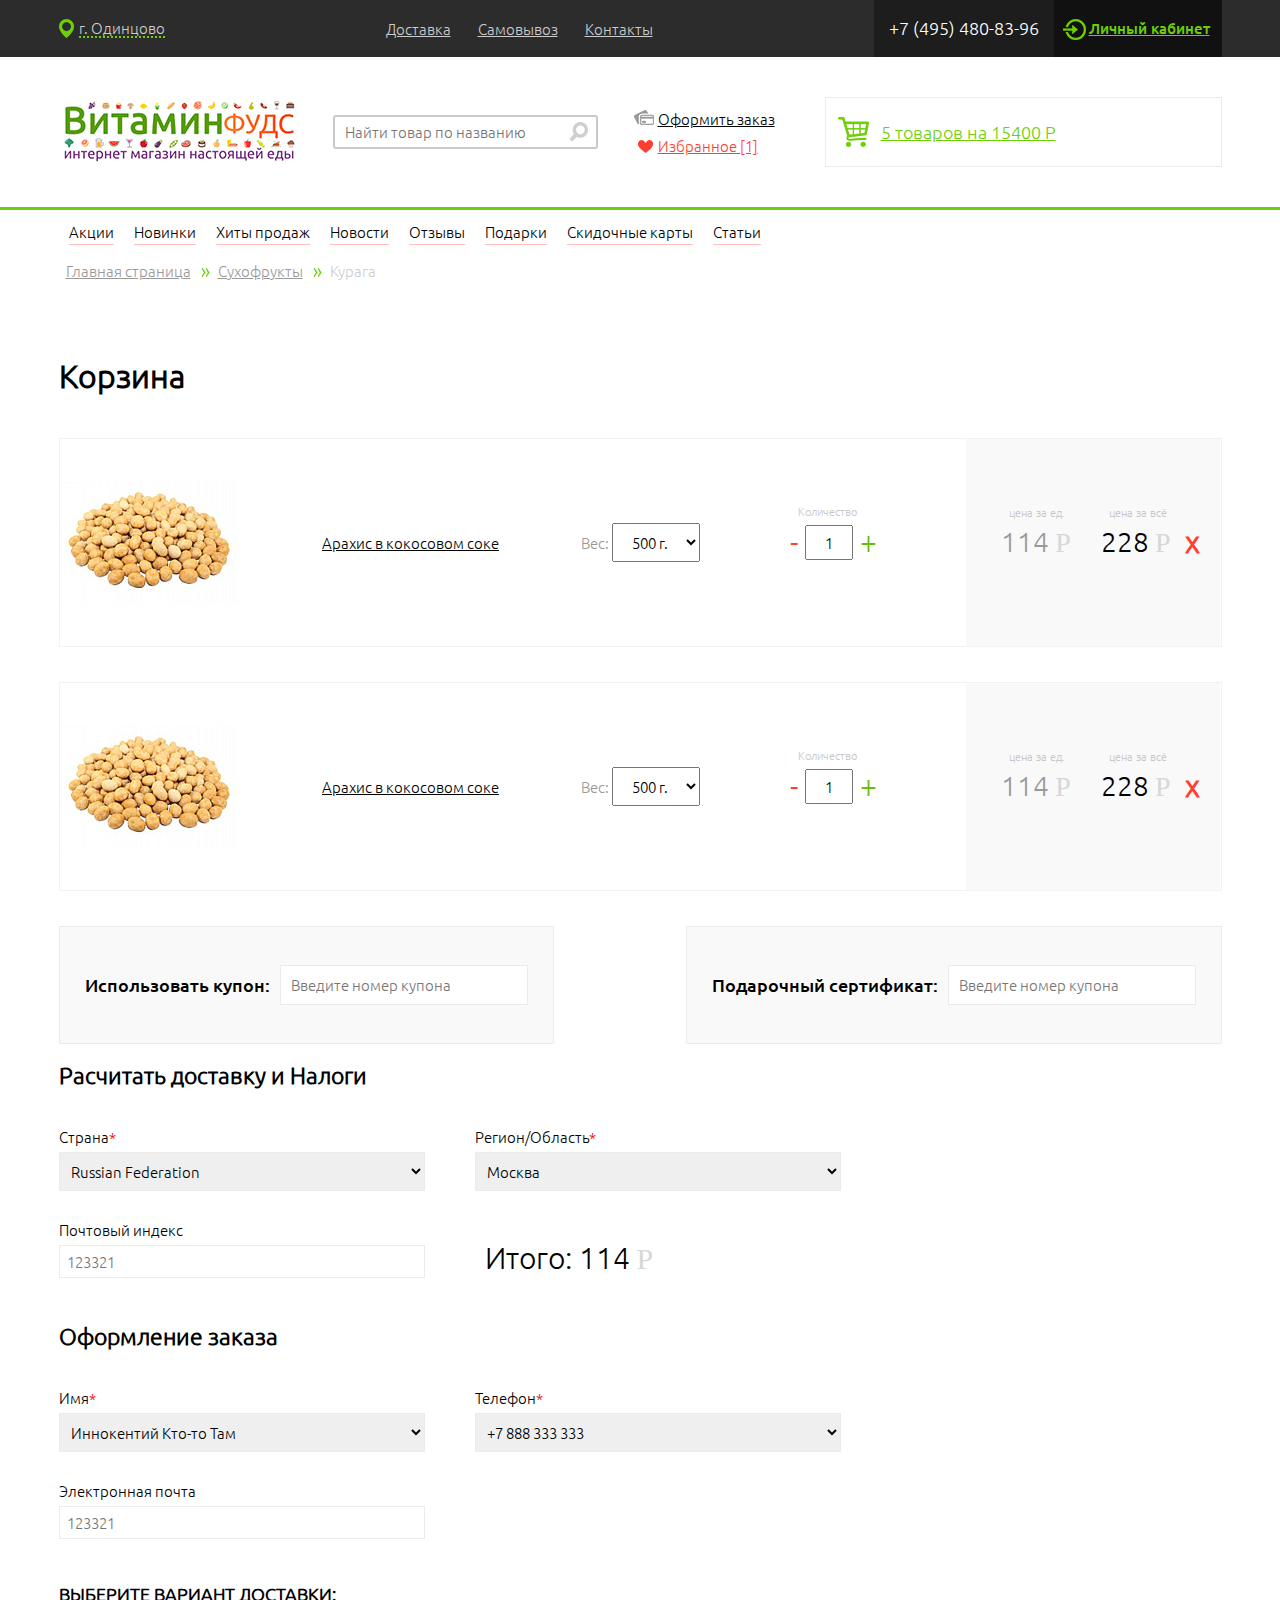
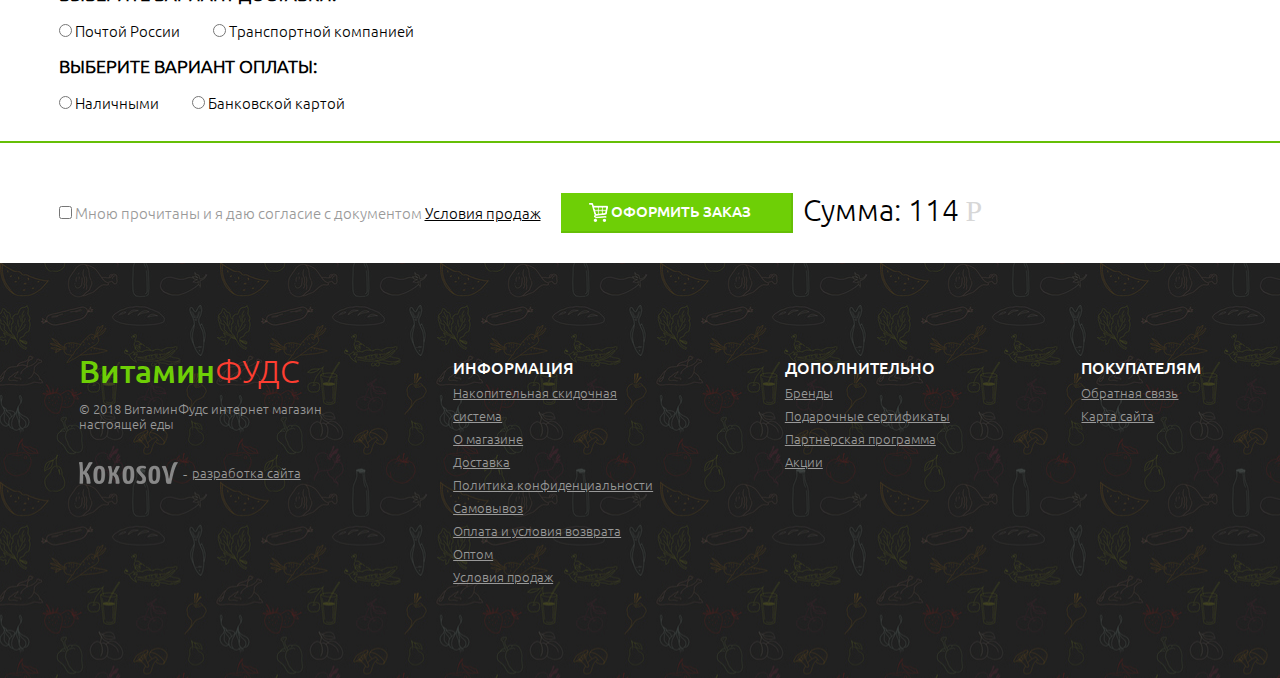
<file: app/checkout.html>
<!DOCTYPE html>
<html lang="en">
<head>
	<meta charset="UTF-8">
	<title>ВитаминФудс</title>
	<meta name="viewport" content="width=device-width, initial-scale=1">

	<link rel="stylesheet" href="../libs/slick/slick.css">
	<link rel="stylesheet" href="../libs/slick/slick-theme.css">


	<link rel="stylesheet" href="css/normalize.css">
	<link rel="stylesheet" href="css/font.css">
	<link rel="stylesheet" href="css/style.css">
	<link rel="stylesheet" href="css/media.css">



<body>
	
	<header>
		<div class="top-header">
			<div class="container">
				<div class="top-header__wrap">
					<button type="button" class="btn-city">г. Одинцово</button>
					<div class="header-nav">
						<a href="#">Доставка</a>
						<a href="#">Самовывоз</a>
						<a href="#">Контакты</a>
					</div>
					<div class="auth-wrap">
						<div class="tel">
							<p>+7 (495) 480-83-96</p>
						</div>
						<div class="auth">
							<p><a href="#" class="modal-href">Личный кабинет</a></p>
						</div>
					</div>
				</div>
			</div>
		</div>
		<div class="main-header">
			<div class="container">
				<div class="main-header__wrap">
					<a href="#" class="logo"><img src="images/logo.png" alt=""></a>
					<div class="search-wrap">
						<input type="text" placeholder="Найти товар по названию" class="search">
					</div>
					<div class="checkout-wrap">
						<a href="#" class="checkout">Оформить заказ</a>
						<a href="#" class="favorites">Избранное [1]</a>
					</div>
					<div class="basket basket-all"><a href="#">5 товаров на 15400 Р</a></div>
				</div>
			</div>
		</div>
	</header>

	<main>
		<a href="#" id="touch-menu">Каталог</a>
		<div class="container">
			
			<div class="main-wrap basket-end">

				

				<section class="main-section">
					<nav>
						<a href="#">Акции</a>
						<a href="#">Новинки</a>
						<a href="#">Хиты продаж</a>
						<a href="#">Новости</a>
						<a href="#">Отзывы</a>
						<a href="#">Подарки</a>
						<a href="#">Скидочные карты</a>
						<a href="#">Статьи</a>
					</nav>

					<div class="pag">
						<a href="index.html">Главная страница</a>
						<a href="#">Сухофрукты</a>
						<p>Курага</p>
					</div>
					
				</section>
	</main>
	
	<div class="basket-inner">
	<section class="basket-main container">
		<h4 class="basket-main__title">Корзина</h4>

		<div class="basket-line">
			<img src="images/basket-img.png" alt="">
			<a href="#" class="basket-name">Арахис в кокосовом соке</a>
			
			<form action="">
				<label for="">Вес:</label>
				<select name="" id="" class="basket-inp">
					<option value="">500 г.</option>
				</select>
			</form>
			<div class="basket-num">
				<a href="#" class="minus">-</a>
				<input type="text" value="1">
				<a href="#" class="plus">+</a>
			</div>

			<div class="basket-price">
				<p class="basket-price__item1">114 <span>Р</span></p>
				<p class="basket-price__item2">228 <span>Р</span></p>
				<a href="#" class="basket-none">х</a>
			</div>
		</div>

			<div class="basket-line">
			<img src="images/basket-img.png" alt="">
			<a href="#" class="basket-name">Арахис в кокосовом соке</a>
			
			<form action="">
				<label for="">Вес:</label>
				<select name="" id="" class="basket-inp">
					<option value="">500 г.</option>
				</select>
			</form>
			<div class="basket-num">
				<a href="#" class="minus">-</a>
				<input type="text" value="1">
				<a href="#" class="plus">+</a>
			</div>

			<div class="basket-price">
				<p class="basket-price__item1">114 <span>Р</span></p>
				<p class="basket-price__item2">228 <span>Р</span></p>
				<a href="#" class="basket-none">х</a>
			</div>
		</div>

		<div class="basket-gift">
			<div class="basket-gift__item">
				<p>Использовать купон:</p>
				<input type="text" placeholder="Введите номер купона">
			</div>
			<div class="basket-gift__item">
				<p>Подарочный сертификат:</p>
				<input type="text" placeholder="Введите номер купона">
			</div>
		</div>

		<h2>Расчитать доставку и Налоги</h2>

		<div class="basket-form">
			<div class="basket-form__wrap">
				<label for="">Страна<span>*</span></label><br>
				<select name="" id="">
					<option value="">Russian Federation</option>
				</select><br>

				<label for="">Почтовый индекс</label><br>
				<input type="text" placeholder="123321">
			</div>

			<div class="basket-form__wrap">
				<label for="">Регион/Область<span>*</span></label><br>
				<select name="" id="">
					<option value="">Москва</option>
				</select><br>

				<div class="basket-submit__wrap">
					
					<p class="basket-left">Итого: 114 <span>Р</span></p>
				</div>
			</div>
		</div>

		<h2>Оформление заказа</h2>

		<div class="basket-form">
			<div class="basket-form__wrap">
				<label for="">Имя<span>*</span></label><br>
				<select name="" id="">
					<option value="">Иннокентий Кто-то Там</option>
				</select><br>

				<label for="">Электронная почта</label><br>
				<input type="text" placeholder="123321">
			</div>

			<div class="basket-form__wrap">
				<label for="">Телефон<span>*</span></label><br>
				<select name="" id="">
					<option value="">+7 888 333 333</option>
				</select><br>

			</div>
		</div>

		<h3>ВЫБЕРИТЕ ВАРИАНТ ДОСТАВКИ:</h3>

		<div class="checkout-radio">
			<input type="radio"> Почтой России
			<input type="radio" class="radio-left"> Транспортной компанией
		</div>

		<h3>ВЫБЕРИТЕ ВАРИАНТ ОПЛАТЫ:</h3>
		<div class="checkout-radio">
			<input type="radio"> Наличными
			<input type="radio" class="radio-left"> Банковской картой
		</div>
	</section>
	</div>
	
	<div class="container">
		
		<div class="pre-footer">
			<div class="rules">
				<input type="checkbox"> 
				<span>Мною прочитаны и я даю согласие с документом <a href="#">Условия продаж</a></span>
			</div>

			<div class="basket-submit__wrap">
					<a href="#" class="new-inb basket-form__href">Оформить заказ</a>
					<p>Сумма: 114 <span>Р</span></p>
				</div>
		</div>

	</div>

	<footer>
		<div class="container">
			<div class="footer-wrap">
				<div class="footer-item">
					<a href="index.html" class="footer-logo">Витамин<span>ФУДС</span></a>
					<p class="copy">© 2018 ВитаминФудс интернет магазин <br>настоящей еды </p>
					<div class="copy-name">
						<img src="images/copy-name.png" alt="">
						<span>-</span>
						<a href="#">разработка сайта</a>
					</div>

				</div>
				<div class="footer-item">
					<p class="footer-title">Информация</p>
					<a href="#" class="footer-href">Накопительная скидочная<br> система</a>
					<a href="#" class="footer-href">О магазине</a>
					<a href="#" class="footer-href">Доставка</a>
					<a href="#" class="footer-href">Политика конфиденциальности</a>
					<a href="#" class="footer-href">Самовывоз</a>
					<a href="#" class="footer-href">Оплата и условия возврата</a>
					<a href="#" class="footer-href">Оптом</a>
					<a href="#" class="footer-href">Условия продаж</a>
				</div>
				<div class="footer-item">
					<p class="footer-title">Дополнительно</p>
					<a href="#" class="footer-href">Бренды</a>
					<a href="#" class="footer-href">Подарочные сертификаты</a>
					<a href="#" class="footer-href">Партнерская программа</a>
					<a href="#" class="footer-href">Акции</a>
				</div>
				<div class="footer-item">
					<p class="footer-title">Покупателям</p>
					<a href="#" class="footer-href">Обратная связь</a>
					<a href="#" class="footer-href">Карта сайта</a>
				</div>
			</div>
		</div>
	</footer>

<!-- modal -->
<div class="modal-overlay">
  <div class="modal">
    
    <a class="close-modal">
      <svg viewBox="0 0 20 20">
        <path fill="#000000" d="M15.898,4.045c-0.271-0.272-0.713-0.272-0.986,0l-4.71,4.711L5.493,4.045c-0.272-0.272-0.714-0.272-0.986,0s-0.272,0.714,0,0.986l4.709,4.711l-4.71,4.711c-0.272,0.271-0.272,0.713,0,0.986c0.136,0.136,0.314,0.203,0.492,0.203c0.179,0,0.357-0.067,0.493-0.203l4.711-4.711l4.71,4.711c0.137,0.136,0.314,0.203,0.494,0.203c0.178,0,0.355-0.067,0.492-0.203c0.273-0.273,0.273-0.715,0-0.986l-4.711-4.711l4.711-4.711C16.172,4.759,16.172,4.317,15.898,4.045z"></path>
      </svg>
    </a><!-- close modal -->

    <div class="modal-content">
      <p>Вход в личный кабинет</p>

      <form action="">
		<label for="text">Ваш телефон</label><br>
	    <input type="text" name="text"><br>
	    <label for="password">Пароль:</label><br>
	    <input type="password">
		
		<div class="modal-soc">
		    <a href="#">Забыли пароль?</a>
		    <a href="#">Зарегистрироваться</a>
	    </div>

	    <a href="#" id="modal-auth">Войти на сайт</a>
      </form>
    </div><!-- content -->
    
  </div><!-- modal -->
</div><!-- overlay -->

<script
  src="https://code.jquery.com/jquery-3.3.1.min.js"
  integrity="sha256-FgpCb/KJQlLNfOu91ta32o/NMZxltwRo8QtmkMRdAu8="
  crossorigin="anonymous"></script>
<script src="../libs/slick/slick.min.js"></script>
<script src="js/main.js"></script>

</body>
</html>
</file>
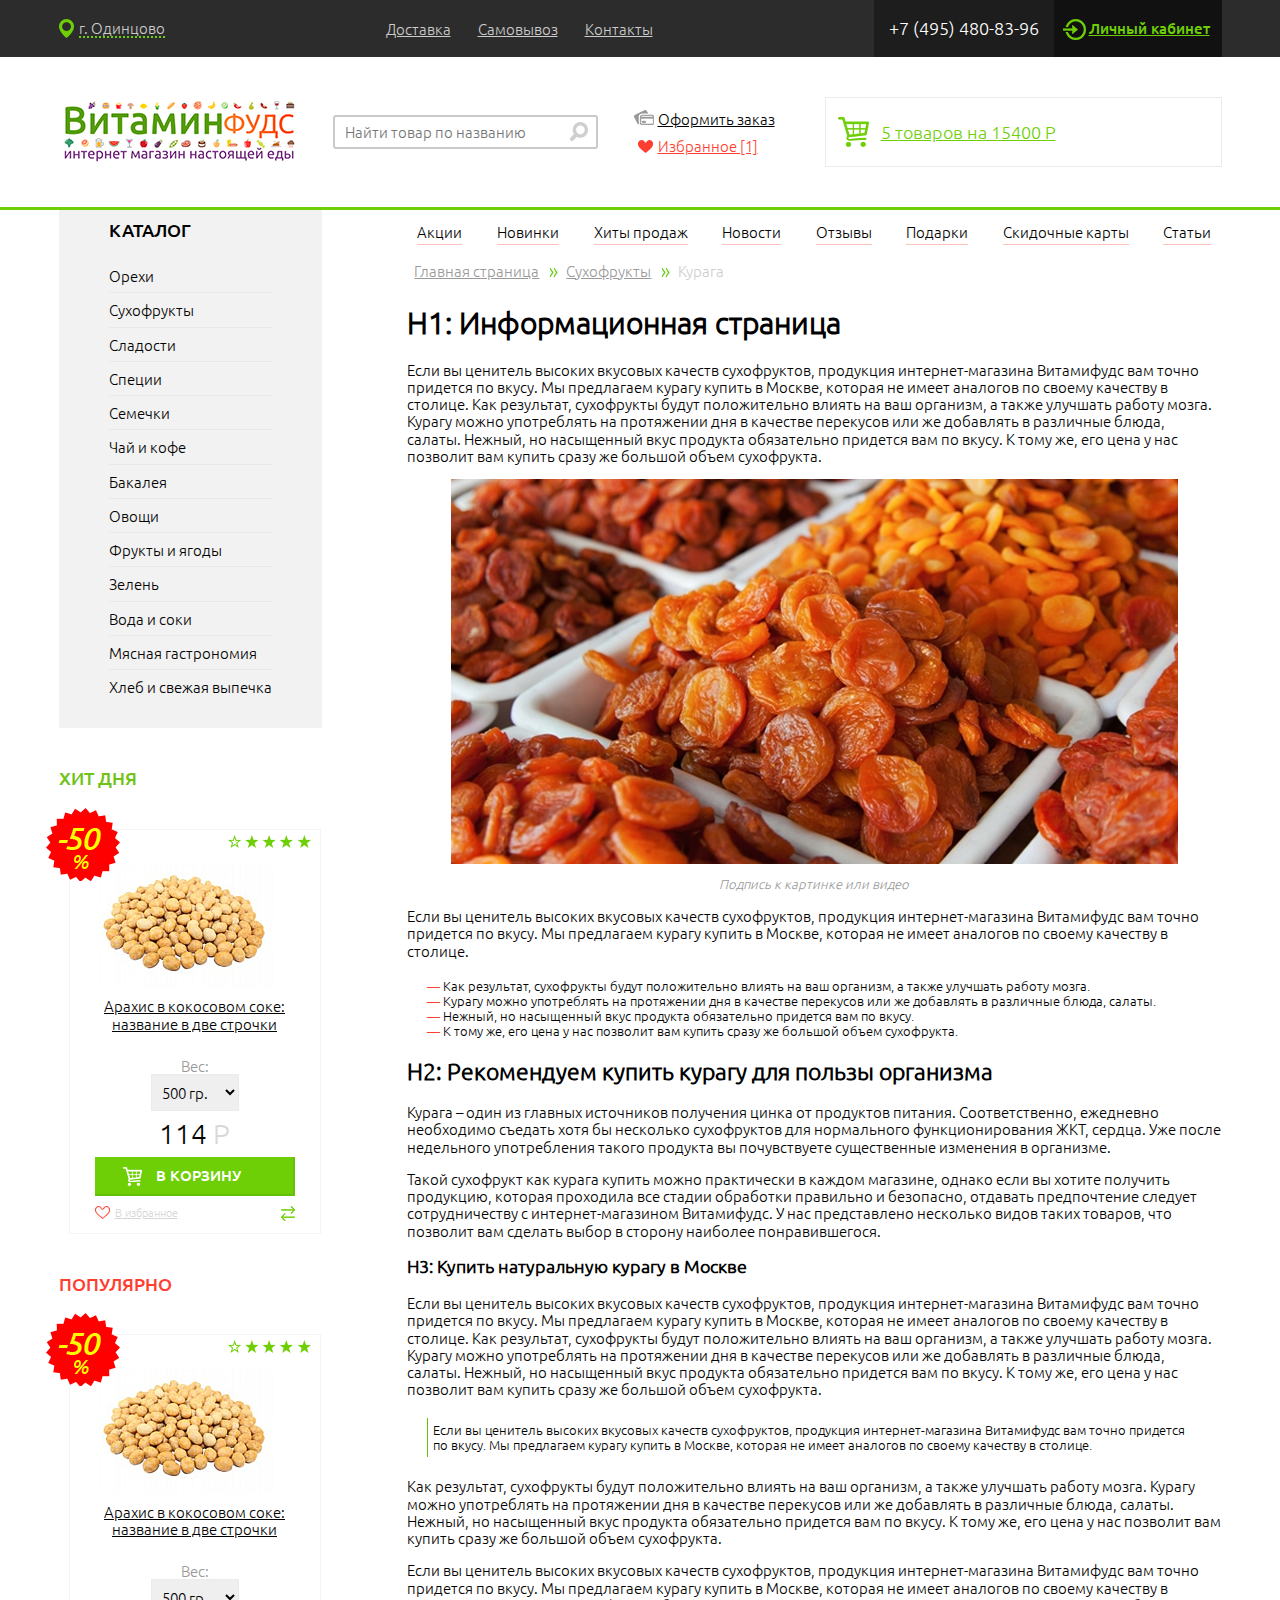
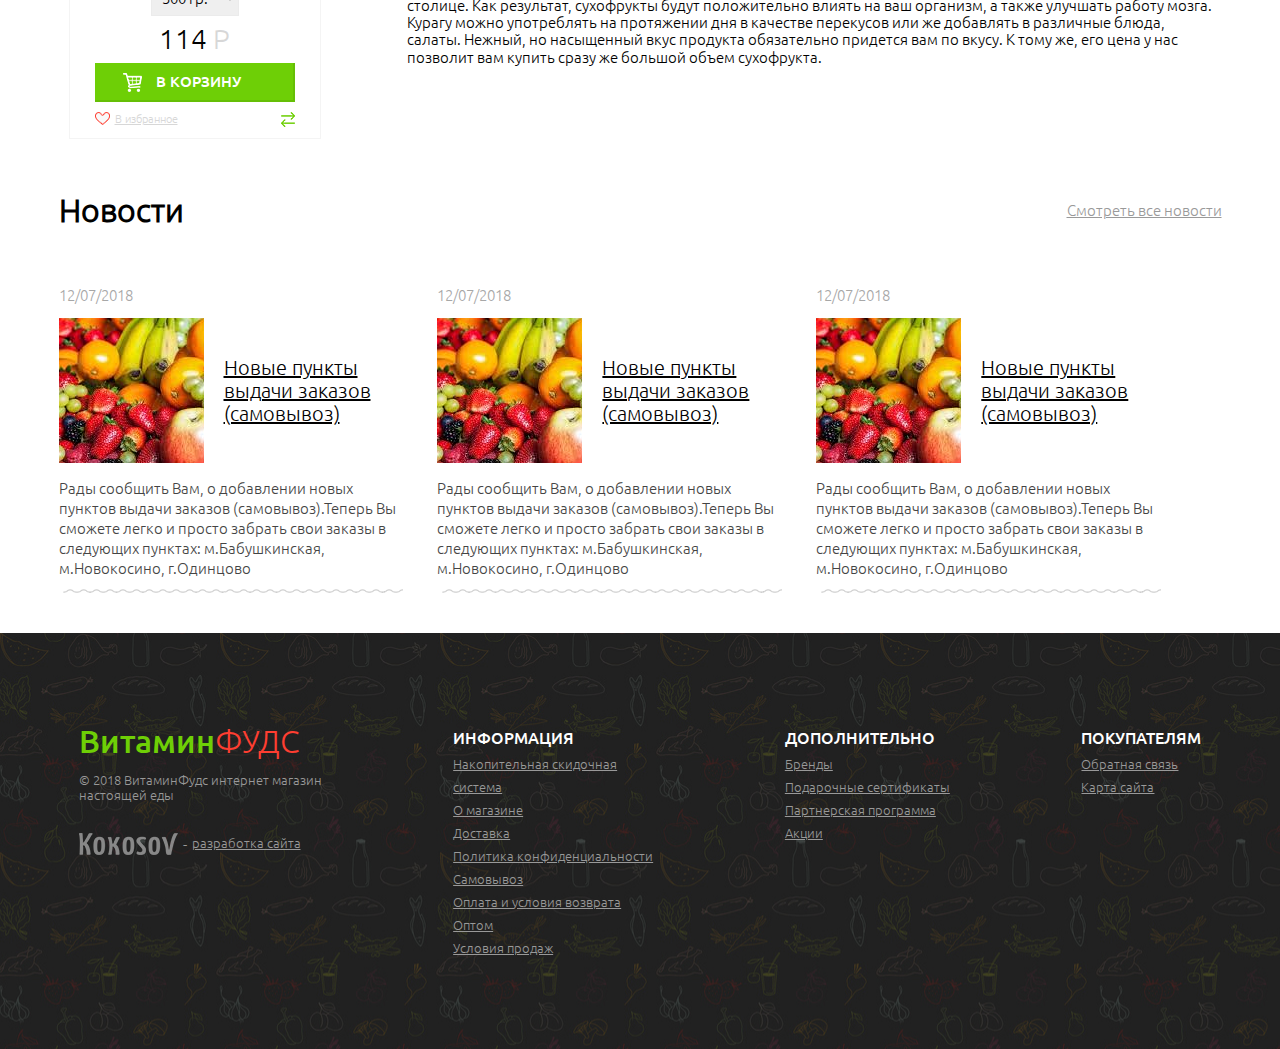
<file: app/info.html>
<!DOCTYPE html>
<html lang="en">
<head>
	<meta charset="UTF-8">
	<title>ВитаминФудс</title>
	<meta name="viewport" content="width=device-width, initial-scale=1">

	<link rel="stylesheet" href="../libs/slick/slick.css">
	<link rel="stylesheet" href="../libs/slick/slick-theme.css">


	<link rel="stylesheet" href="css/normalize.css">
	<link rel="stylesheet" href="css/font.css">
	<link rel="stylesheet" href="css/style.css">
	<link rel="stylesheet" href="css/media.css">



<body>
	
	<header>
		<div class="top-header">
			<div class="container">
				<div class="top-header__wrap">
					<button type="button" class="btn-city">г. Одинцово</button>
					<div class="header-nav">
						<a href="#">Доставка</a>
						<a href="#">Самовывоз</a>
						<a href="#">Контакты</a>
					</div>
					<div class="auth-wrap">
						<div class="tel">
							<p>+7 (495) 480-83-96</p>
						</div>
						<div class="auth">
							<p><a href="#" class="modal-href">Личный кабинет</a></p>
						</div>
					</div>
				</div>
			</div>
		</div>
		<div class="main-header">
			<div class="container">
				<div class="main-header__wrap">
					<a href="#" class="logo"><img src="images/logo.png" alt=""></a>
					<div class="search-wrap">
						<input type="text" placeholder="Найти товар по названию" class="search">
					</div>
					<div class="checkout-wrap">
						<a href="#" class="checkout">Оформить заказ</a>
						<a href="#" class="favorites">Избранное [1]</a>
					</div>
					<div class="basket basket-all"><a href="#">5 товаров на 15400 Р</a></div>
				</div>
			</div>
		</div>
	</header>

	<main>
		<a href="#" id="touch-menu">Каталог</a>
		<div class="container">
			
			<div class="main-wrap">

				<div class="aside-wrap">

				<aside class="nav clearfix">
					<p>Каталог</p>
					<a href="#">Орехи</a>
					<a href="#">Сухофрукты</a>
					<a href="#">Сладости</a>
					<a href="#">Специи</a>
					<a href="#">Семечки</a>
					<a href="#">Чай и кофе</a>
					<a href="#">Бакалея</a>
					<a href="#">Овощи</a>
					<a href="#">Фрукты и ягоды</a>
					<a href="#">Зелень</a>
					<a href="#">Вода и соки</a>
					<a href="#">Мясная гастрономия</a>
					<a href="#">Хлеб и свежая выпечка</a>
				</aside>

				<p class="info-hit">Хит дня</p>

				<div class="new-item new-before new-info">
					<div class="new-one">
						<a href="#">Купить в 1 клик</a>
						<a href="#" id="new-soc__href"><img src="images/soc-icon.png" alt=""></a>
					</div>
					
					<img src="images/new-item.png" alt="">
					<a href="#" class="new-href">Арахис в кокосовом соке: <br> название в две строчки</a>
					<form action="" class="new-form info-form">
						<div class="form-wrap">
							<label for="">Вес:</label><br>
							<select name="" id="new-select">
								<option value="">500 гр.</option>
								<option value="">1000 гр.
								</option>

							
								
							</select>
						</div>


						
					</form>
					<div class="new-price"><p>114 <span>Р</span></p></div>
					<a href="#" class="new-inb">В корзину</a>

					<div class="new-soc">
						<a href="#">В избранное</a>
						<a href="#"><img src="images/new-soc2.png" alt=""></a>
					</div>
				</div>

				<p class="info-pop">Популярно</p>

				<div class="new-item new-before new-info">
					<div class="new-one">
						<a href="#">Купить в 1 клик</a>
						<a href="#" id="new-soc__href"><img src="images/soc-icon.png" alt=""></a>
					</div>
					
					<img src="images/new-item.png" alt="">
					<a href="#" class="new-href">Арахис в кокосовом соке: <br> название в две строчки</a>
					<form action="" class="new-form info-form">
						<div class="form-wrap">
							<label for="">Вес:</label><br>
							<select name="" id="new-select">
								<option value="">500 гр.</option>
								<option value="">1000 гр.
								</option>

							
								
							</select>
						</div>


						
					</form>
					<div class="new-price"><p>114 <span>Р</span></p></div>
					<a href="#" class="new-inb">В корзину</a>

					<div class="new-soc">
						<a href="#">В избранное</a>
						<a href="#"><img src="images/new-soc2.png" alt=""></a>
					</div>
				</div>

				</div>

				<section class="main-section">
					<nav>
						<a href="#">Акции</a>
						<a href="#">Новинки</a>
						<a href="#">Хиты продаж</a>
						<a href="#">Новости</a>
						<a href="#">Отзывы</a>
						<a href="#">Подарки</a>
						<a href="#">Скидочные карты</a>
						<a href="#">Статьи</a>
					</nav>

					<div class="pag">
						<a href="index.html">Главная страница</a>
						<a href="#">Сухофрукты</a>
						<p>Курага</p>
					</div>
					<h1>H1: Информационная страница</h1>

					<p>Если вы ценитель высоких вкусовых качеств сухофруктов, продукция интернет-магазина Витамифудс вам точно придется по вкусу. Мы предлагаем курагу купить в Москве, которая не имеет аналогов по своему качеству в столице. Как результат, сухофрукты будут положительно влиять на ваш организм, а также улучшать работу мозга. Курагу можно употреблять на протяжении дня в качестве перекусов или же добавлять в различные блюда, салаты. Нежный, но насыщенный вкус продукта обязательно придется вам по вкусу. К тому же, его цена у нас позволит вам купить сразу же большой объем сухофрукта.</p>

					<img src="images/info.png" alt="" class="info-img">
					<p class="info-img__title">Подпись к картинке или видео</p>

					<div class="info-list">
						<p>Если вы ценитель высоких вкусовых качеств сухофруктов, продукция интернет-магазина Витамифудс вам точно придется по вкусу. Мы предлагаем курагу купить в Москве, которая не имеет аналогов по своему качеству в столице. </p>

						<div class="info-list__main">
							<span>—</span> Как результат, сухофрукты будут положительно влиять на ваш организм, а также улучшать работу мозга. 	<br> 
<span>—</span> Курагу можно употреблять на протяжении дня в качестве перекусов или же добавлять в различные блюда, салаты. <br>
<span>—</span> Нежный, но насыщенный вкус продукта обязательно придется вам по вкусу. <br>
<span>—</span> К тому же, его цена у нас позволит вам купить сразу же большой объем сухофрукта.
						</div>
					</div>

					<h2>H2: Рекомендуем купить курагу для пользы организма</h2>

					<p>Курага – один из главных источников получения цинка от продуктов питания. Соответственно, ежедневно необходимо съедать хотя бы несколько сухофруктов для нормального функционирования ЖКТ, сердца. Уже после недельного употребления такого продукта вы почувствуете существенные изменения в организме.</p>
					<p>Такой сухофрукт как курага купить можно практически в каждом магазине, однако если вы хотите получить продукцию, которая проходила все стадии обработки правильно и безопасно, отдавать предпочтение следует сотрудничеству с интернет-магазином Витамифудс. У нас представлено несколько видов таких товаров, что позволит вам сделать выбор в сторону наиболее понравившегося.</p>

					<h3>H3: Купить натуральную курагу в Москве</h3>

					<p>Если вы ценитель высоких вкусовых качеств сухофруктов, продукция интернет-магазина Витамифудс вам точно придется по вкусу. Мы предлагаем курагу купить в Москве, которая не имеет аналогов по своему качеству в столице. Как результат, сухофрукты будут положительно влиять на ваш организм, а также улучшать работу мозга. Курагу можно употреблять на протяжении дня в качестве перекусов или же добавлять в различные блюда, салаты. Нежный, но насыщенный вкус продукта обязательно придется вам по вкусу. К тому же, его цена у нас позволит вам купить сразу же большой объем сухофрукта.</p>

					<p class="info-border">Если вы ценитель высоких вкусовых качеств сухофруктов, продукция интернет-магазина Витамифудс вам точно придется по вкусу. Мы предлагаем курагу купить в Москве, которая не имеет аналогов по своему качеству в столице. </p>

					<p>Как результат, сухофрукты будут положительно влиять на ваш организм, а также улучшать работу мозга. Курагу можно употреблять на протяжении дня в качестве перекусов или же добавлять в различные блюда, салаты. Нежный, но насыщенный вкус продукта обязательно придется вам по вкусу. К тому же, его цена у нас позволит вам купить сразу же большой объем сухофрукта.</p>
					<p>
Если вы ценитель высоких вкусовых качеств сухофруктов, продукция интернет-магазина Витамифудс вам точно придется по вкусу. Мы предлагаем курагу купить в Москве, которая не имеет аналогов по своему качеству в столице. Как результат, сухофрукты будут положительно влиять на ваш организм, а также улучшать работу мозга. Курагу можно употреблять на протяжении дня в качестве перекусов или же добавлять в различные блюда, салаты. Нежный, но насыщенный вкус продукта обязательно придется вам по вкусу. К тому же, его цена у нас позволит вам купить сразу же большой объем сухофрукта.</p>
				</section>
	</main>

	<section class="news">
		<div class="container">
			<div class="news-wrap">
				<h4 class="news-title">Новости</h4>
				<a href="#" class="news-all">Смотреть все новости</a>
			</div>

			<div class="news-line">
				<div class="news-item">
					<p class="news-date">12/07/2018</p>
					<div class="news-item__wrap">
						<img src="images/news-img.png" alt="">
						<a href="#" class="news-item__title">Новые пункты выдачи заказов (самовывоз)</a>
					</div>
					<p class="news-text">Рады сообщить Вам, о добавлении новых пунктов выдачи заказов (самовывоз).Теперь Вы сможете легко и просто забрать свои заказы в следующих пунктах:  м.Бабушкинская, м.Новокосино, г.Одинцово</p>
				</div>
				<div class="news-item">
					<p class="news-date">12/07/2018</p>
					<div class="news-item__wrap">
						<img src="images/news-img.png" alt="">
						<a href="#" class="news-item__title">Новые пункты выдачи заказов (самовывоз)</a>
					</div>
					<p class="news-text">Рады сообщить Вам, о добавлении новых пунктов выдачи заказов (самовывоз).Теперь Вы сможете легко и просто забрать свои заказы в следующих пунктах:  м.Бабушкинская, м.Новокосино, г.Одинцово</p>
				</div>
				<div class="news-item">
					<p class="news-date">12/07/2018</p>
					<div class="news-item__wrap">
						<img src="images/news-img.png" alt="">
						<a href="#" class="news-item__title">Новые пункты выдачи заказов (самовывоз)</a>
					</div>
					<p class="news-text">Рады сообщить Вам, о добавлении новых пунктов выдачи заказов (самовывоз).Теперь Вы сможете легко и просто забрать свои заказы в следующих пунктах:  м.Бабушкинская, м.Новокосино, г.Одинцово</p>
				</div>
			</div>
		</div>
	</section>

	<footer>
		<div class="container">
			<div class="footer-wrap">
				<div class="footer-item">
					<a href="index.html" class="footer-logo">Витамин<span>ФУДС</span></a>
					<p class="copy">© 2018 ВитаминФудс интернет магазин <br>настоящей еды </p>
					<div class="copy-name">
						<img src="images/copy-name.png" alt="">
						<span>-</span>
						<a href="#">разработка сайта</a>
					</div>

				</div>
				<div class="footer-item">
					<p class="footer-title">Информация</p>
					<a href="#" class="footer-href">Накопительная скидочная<br> система</a>
					<a href="#" class="footer-href">О магазине</a>
					<a href="#" class="footer-href">Доставка</a>
					<a href="#" class="footer-href">Политика конфиденциальности</a>
					<a href="#" class="footer-href">Самовывоз</a>
					<a href="#" class="footer-href">Оплата и условия возврата</a>
					<a href="#" class="footer-href">Оптом</a>
					<a href="#" class="footer-href">Условия продаж</a>
				</div>
				<div class="footer-item">
					<p class="footer-title">Дополнительно</p>
					<a href="#" class="footer-href">Бренды</a>
					<a href="#" class="footer-href">Подарочные сертификаты</a>
					<a href="#" class="footer-href">Партнерская программа</a>
					<a href="#" class="footer-href">Акции</a>
				</div>
				<div class="footer-item">
					<p class="footer-title">Покупателям</p>
					<a href="#" class="footer-href">Обратная связь</a>
					<a href="#" class="footer-href">Карта сайта</a>
				</div>
			</div>
		</div>
	</footer>

<!-- modal -->
<div class="modal-overlay">
  <div class="modal">
    
    <a class="close-modal">
      <svg viewBox="0 0 20 20">
        <path fill="#000000" d="M15.898,4.045c-0.271-0.272-0.713-0.272-0.986,0l-4.71,4.711L5.493,4.045c-0.272-0.272-0.714-0.272-0.986,0s-0.272,0.714,0,0.986l4.709,4.711l-4.71,4.711c-0.272,0.271-0.272,0.713,0,0.986c0.136,0.136,0.314,0.203,0.492,0.203c0.179,0,0.357-0.067,0.493-0.203l4.711-4.711l4.71,4.711c0.137,0.136,0.314,0.203,0.494,0.203c0.178,0,0.355-0.067,0.492-0.203c0.273-0.273,0.273-0.715,0-0.986l-4.711-4.711l4.711-4.711C16.172,4.759,16.172,4.317,15.898,4.045z"></path>
      </svg>
    </a><!-- close modal -->

    <div class="modal-content">
      <p>Вход в личный кабинет</p>

      <form action="">
		<label for="text">Ваш телефон</label><br>
	    <input type="text" name="text"><br>
	    <label for="password">Пароль:</label><br>
	    <input type="password">
		
		<div class="modal-soc">
		    <a href="#">Забыли пароль?</a>
		    <a href="#">Зарегистрироваться</a>
	    </div>

	    <a href="#" id="modal-auth">Войти на сайт</a>
      </form>
    </div><!-- content -->
    
  </div><!-- modal -->
</div><!-- overlay -->

<script
  src="https://code.jquery.com/jquery-3.3.1.min.js"
  integrity="sha256-FgpCb/KJQlLNfOu91ta32o/NMZxltwRo8QtmkMRdAu8="
  crossorigin="anonymous"></script>
<script src="../libs/slick/slick.min.js"></script>
<script src="js/main.js"></script>

</body>
</html>
</file>
<file: app/css/font.css>
/** Ubuntu **/
@font-face {
	font-family: "Ubuntu-Regular";
	src:url(../fonts/Ubuntu/Ubuntu-Regular.ttf);
}
@font-face {
	font-family: "Ubuntu-Light";
	src:url(../fonts/Ubuntu/Ubuntu-Light.ttf);
}
@font-face {
	font-family: "Ubuntu-Medium";
	src:url(../fonts/Ubuntu/Ubuntu-Medium.ttf);
}
@font-face {
	font-family: "Ubuntu-Bold";
	src:url(../fonts/Ubuntu/Ubuntu-Bold.ttf);
}
@font-face {
	font-family: "Ubuntu-Italic";
	src:url(../fonts/Ubuntu/Ubuntu-Italic.ttf);
}

/** ALSrubl **/
@font-face {
	font-family: "ALSrubl";
	src:url(../fonts/Ubuntu/ALSrubl.otf);
}
</file>
<file: app/css/style.css>
body {
	font-family: "Ubuntu-Light";
	font-size: 15px;
}
.container {
	max-width: 1163px;
	margin: 0 auto;
}
#touch-menu {display: none;}
#touch-menu {
	padding: 10px 15px;
	font-weight: bold;
	font-size: 14px;
	color: #fff;
	background-color: #2c2c2c;
	text-align: center;
	position: relative;
	text-decoration: none;
}

/** HEADER **/

header {
	border-bottom: 3px solid #6ecf06;
}

.top-header {
	background-color: #2c2c2c;
}
.top-header__wrap {
	display: -webkit-flex;
	display: -moz-flex;
	display: -ms-flex;
	display: -o-flex;
	display: flex;
	justify-content: space-between;
	align-items: center;
	flex-wrap: wrap;
}
.btn-city {
	background-color: transparent;
    height: 20px;
    outline: none;
    border: none;
    padding: 0;
    border-bottom: 2px dotted #6ecf06;
    color: #ccc;
    cursor: pointer;
    margin: 0 0 0 20px;
    position: relative;
}
.btn-city:before {
	content: '';
	position: absolute;
	height: 19px;
	width: 15px;
	background-image: url(../images/city-icon.png);
	left: -20px;
}
.header-nav a {
	color: #cccccc;
	margin: 0 12px;
	transition: 0.5s;
}
.header-nav a:hover{
	color: #ffffff;
}
.auth-wrap {
	display: -webkit-flex;
	display: -moz-flex;
	display: -ms-flex;
	display: -o-flex;
	display: flex;
	color: #ccc;
}
.auth-span {
	display: block;
}
.tel {
	background-color: #1d1d1d;
	font-size: 18px;
	color: #fff;
	padding: 0 15px;
}
.auth {
	background-color: #111111;
	color: #6ecf06;
	font-family: "Ubuntu-Medium";
	padding: 0 12px 0 35px;
}
.auth p {
	line-height: 26px;
	text-decoration: underline;
	position: relative;
	cursor: pointer;
}
.auth p a {
	color: #6ecf06;
	text-decoration: none;
}
.auth p:before {
	content: '';
    position: absolute;
    height: 21px;
    width: 23px;
    top: 4px;
    left: -26px;
    background-image: url(../images/auth-icon.png);
}
.main-header {
	padding: 40px 0;
}
.main-header__wrap {
	display: -webkit-flex;
	display: -moz-flex;
	display: -ms-flex;
	display: -o-flex;
	display: flex;
	align-items: center;
	justify-content: space-between;
	flex-wrap: wrap;
}
.search {
	padding: 6px 25px 6px 10px;
    border-radius: 3px;
    outline: none;
    border: 2px solid #c9c9c9;
}
.search-wrap {
	position: relative;
}
.search-wrap:after {
	content: '';
    position: absolute;
    width: 18px;
    height: 19px;
    right: 10px;
    top: 7px;
    cursor: pointer;
    background-image: url(../images/search-icon.png);
}
.checkout-wrap {
	margin-left: 30px;
	margin-right: 20px;
}
.checkout {
	display: block;
	color: #000;
	position: relative;
	margin-bottom: 10px;
}
.checkout:before {
	content: '';
    position: absolute;
    width: 20px;
    height: 15px;
    left: -24px;
    background-image: url(../images/checkout-icon.png);
}
.favorites {
	display: block;
	color: #fe3e31;
	position: relative;
}
.favorites:before {
	content: '';
    position: absolute;
    width: 15px;
    height: 13px;
    left: -20px;
    top: 3px;
    background-image: url(../images/favorites-icon.png);
}
.basket {
	width: 340px;
    border: 1px solid #ebebeb;
    padding: 24px 0 24px 55px;
    position: relative;
}
.basket:before {
	position: absolute;
    content: '';
    background-image: url(../images/basket-icon.png);
    height: 30px;
    width: 31px;
    top: 19px;
    left: 12px;
}
.basket-all a {
	color: #6ecf06;
	font-size: 18px;
}
.basket-all a span{
	font-family: 'PT Sans';
}
.pag {
	display: -webkit-flex;
	display: -moz-flex;
	display: -ms-flex;
	display: -o-flex;
	display: flex;
	align-items: center;
}
.pag a , .pag p {
	margin: 7px 20px 7px 7px;
}
.pag a {
	color: #999999;
	position: relative;
	transition: 0.5s;
}
.pag a:hover{
	color: #6ecf06;
}
.pag p {
	color: #cecece;
}
.pag a:after {
	position: absolute;
	content: '';
	background-image: url(../images/pag-icon.png);
	width: 10px;
    height: 11px;
    top: 5px;
    right: -20px;
	background-repeat: no-repeat;
}

/** MAIN **/

.new-catalog {
	margin: 30px 0;
}
.catalog-text {
    display: -webkit-flex;
    display: -moz-flex;
    display: -ms-flex;
    display: -o-flex;
    display: flex;
    justify-content: flex-end;
    flex-direction: column;
    margin-left: 500px;
    margin-bottom: 300px;
}

.main-wrap {
	display: -webkit-flex;
	display: -moz-flex;
	display: -ms-flex;
	display: -o-flex;
	display: flex;
	justify-content: space-between;
}
aside {
	background-color: #F2F2F2;
	padding: 25px 50px;
	padding-top: 10px;
	margin-right: 50px;
	max-height: 500px;
}
aside p {
	text-transform: uppercase;
	font-size: 18px;
	font-family: "Ubuntu-Medium";
	margin-top: 0;
}
aside a {
	display: block;
	padding: 8px 0;
	text-decoration: none;
	color: #000;
	border-bottom: 1px solid #e8e8e8;
}
aside a:last-child {
	border-bottom: none;
}
aside a:hover {
	color: #6ecf06;
	transition: 0.3s;
}
.main-section {
	max-width: 70%;
}
.main-section nav {
	display: -webkit-flex;
	display: -moz-flex;
	display: -ms-flex;
	display: -o-flex;
	display: flex;
	justify-content: space-between;
	flex-wrap: wrap;
}
.main-section nav a {
	text-decoration: none;
	color: #000;
	display: block;
	margin: 10px 10px;
	border-bottom: 1px solid #ffbfbb;
	padding: 3px 0;
}
.main-section nav a:hover {
	color: #fe3e31;
	border-bottom: 1px solid #fe3e31;
	transition: 0.3s;
}
.advantages {
	display: -webkit-flex;
	display: -moz-flex;
	display: -ms-flex;
	display: -o-flex;
	display: flex;
	justify-content: space-around;
	margin: 25px 0;
	align-items: flex-end;
}
.adv-title {
	font-size: 18px;
	text-decoration: underline;
	margin: 3px;
}
.adv-item span {
	display: block;
	color: #999999;
}
.preview-item {
	position: relative;
	height: 400px; 
	background-image: url(../images/preview-item1.png);
	background-repeat: no-repeat;
	-webkit-background-size: cover;
	background-size: cover;
	background-position: center center;
}
.slick-arrow:before , .slick-next:before {
	display: none;
}

.fruts-title {
	text-align: center;
	font-size: 32px;
}

.fruts-line {
	display: -webkit-flex;
	display: -moz-flex;
	display: -ms-flex;
	display: -o-flex;
	display: flex;
	justify-content: center;
	flex-wrap: wrap;
}

.fruts-item {
	margin: 5px;
}
.fruts-href {
	color: #000;
	text-align: center;
	display: block;
	margin: 10px 0;
}

.fruts-img {
	height: 180px;
	width: 180px;
	border: 1px solid #f4f4f4;
	border-radius: 2px;
	background-image: url(../images/fruts-img1.png);
	background-repeat: no-repeat;
	background-position: center center;
	margin: 0 auto;
}
.fruts-img2 {
	background-image: url(../images/fruts-img2.png);
}
.fruts-img3 {
	background-image: url(../images/fruts-img3.png);
}
.fruts-img.fruts-img4 {
	background-image: url(../images/fruts-img4.png);
}

/** НОВИНКИ **/

.new {
	margin-bottom: 20px;
}

.new-title {
    display: block;
    text-align: center;
    font-size: 32px;
    background-image: url(../images/new-title.png);
    background-repeat: no-repeat;
    background-size: cover;
    background-position: 7px 2px;
}
.new-line {
	display: -webkit-flex;
	display: -moz-flex;
	display: -ms-flex;
	display: -o-flex;
	display: flex;
	justify-content: space-between;
	flex-wrap: wrap;

}
.new-item {
	border: 1px solid #f4f4f4;
	padding: 5px 25px;
	margin: 10px;
	position: relative;
}
.new-item:before {
	content: '';
	position: absolute;
	background-image: url(../images/stars.png);
	background-repeat: no-repeat;
	width: 92px;
	height: 15px;
	right: 0;
}
.new-href {
	display: block;
	text-align: center;
	color: #000;
	margin-top: -20px;
}
.new-before {
	position: relative;
}
.new-before:after {
    content: '';
    position: absolute;
    background-image: url(../images/new-before.png);
    background-repeat: no-repeat;
    width: 74px;
    height: 73px;
    top: -22px;
    left: -24px;
}
.new-form {
	display: -webkit-flex;
	display: -moz-flex;
	display: -ms-flex;
	display: -o-flex;
	display: flex;
	justify-content: space-between;
	margin: 25px 0 7px 0;
	flex-wrap: wrap;
}

.info-hit {
	text-transform: uppercase;
	font-size: 18px;
	color: #6fc317;
	font-family: "Ubuntu-Medium";
	margin-top: 40px;
}
.info-pop {
	text-transform: uppercase;
	font-size: 18px;
	color: #fe3e31;
	font-family: "Ubuntu-Medium";
	margin-top: 40px;
}
.new-form label {
	color: #999999;
}
.info-img {
	margin: 10px auto;
	display: block;
}
.info-form {
	text-align: center;
	justify-content: center;
}
.info-list__main {
	font-size: 13px;
	margin: 20px;
}
.info-list__main span {
	color: #fe3e31;
}
.info-img__title {
	text-align: center;
	font-size: 13px;
	font-style: italic;
	color: #999999;
}
.info-border {
	font-size: 13px;
	margin: 20px;
	padding: 5px;
	border-left: 1px solid #65bf06;
}
#new-select {
	padding: 6px;
	border: 1px solid #ebebeb;
	outline: none;
	cursor: pointer;
}
#new-select:hover {
	border: 1px solid #6ecf06;
	transition: 0.3s;
}

.new-price {
	text-align: center;
	font-size: 28px;
}
.new-price p {
	margin: 7px;
}
.new-price span {
	color: #d7d7d7;
}
.new-inb {
	display: block;
	position: relative;
	text-align: center;
	text-transform: uppercase;
	color: #fff;
	text-decoration: none;
	font-family: "Ubuntu-Medium";
	padding: 10px 10px 10px 20px;
	background-color: #6ecf06;
	border-right: 2px solid #65bf06;
	border-bottom: 2px solid #65bf06;
}
.new-inb:before {
	position: absolute;
	content: '';
	width: 20px;
	height: 20px;
	background-image: url(../images/new-inb.png);
	background-repeat: no-repeat;
	left: 28px;
}
.new-inb:hover {
	background-color: #7ae606;
	border-right: 2px solid #7ae606;
	border-bottom: 2px solid #7ae606;
	transition: 0.3s;
}
.new-soc {
	display: -webkit-flex;
	display: -moz-flex;
	display: -ms-flex;
	display: -o-flex;
	display: flex;
	justify-content: space-between;
	margin: 10px 0 4px 0;
}
.new-soc a:nth-child(1) {
	color: #d7d7d7;
	font-size: 11px;
	margin-left: 20px;
	position: relative;
}
.new-soc a:nth-child(1):before {
	position: absolute;
	content: '';
	background-image: url(../images/new-soc1.png);
	width: 16px;
	height: 14px;
	background-repeat: no-repeat;
	left: -20px;
}

.new-item:hover .new-one {
	display: block;
}
.new-one {
	position: absolute;
	top: 35px;
	display: none;
}
.new-one a {
    display: inline-block;
    background-color: red;
    color: #fff;
    height: 35px;
    width: 150px;
    text-align: center;
    line-height: 35px;
    text-decoration: none;
    text-transform: uppercase;
    font-family: "Ubuntu-Medium";
}
#new-soc__href {
	background-color: #ffea00;
	width: 35px;
}

.slider-title__in {
	font-size: 40px;
	color: #fff;
	font-family: "Ubuntu-Medium";
	padding: 20px 40px;
	background-image: url(../images/slider-img.png);
	background-repeat: no-repeat;
	-webkit-background-size: contain;
	background-size: contain;
	background-position: center center;
	width: 60%;
}
.slider-title__in span {
	color: #ffea00;
}
.slider-goto {
	display: block;
	position: absolute;
	bottom: 40px;
	right: 20px;
	text-decoration: none;
	color: #fff;
	background-color: #6ecf06;
	border-right: 2px solid #65bf06;
	border-bottom: 2px solid #65bf06;
	padding: 10px 15px;
	text-transform: uppercase;
	font-size: 18px;
	font-family: "Ubuntu-Medium";
}
.slider-goto:hover {
	background-color: #7ae606;
	border-right: 2px solid #7ae606;
	border-bottom: 2px solid #7ae606;
	transition: 0.3s;
}

.basket-end {
	justify-content: flex-start;
}

.basket-main__title {
	font-size: 32px;
}

.basket-line {
	display: -webkit-flex;
	display: -moz-flex;
	display: -ms-flex;
	display: -o-flex;
	display: flex;
	justify-content: space-between;
	align-items: center;
	border: 1px solid #f2f2f2;
	margin: 35px 0;
}
.basket-name {
	color: #000;
	transition: 0.5s;
}
.basket-name:hover{
	color: #6ecf06;
}
.basket-inp {
	padding: 7px 15px 7px 15px;
}
.basket-line label {
	color: #999999;
}
.basket-num {
	display: -webkit-flex;
	display: -moz-flex;
	display: -ms-flex;
	display: -o-flex;
	display: flex;
	align-items: center;
	position: relative;
}
.basket-num:before {
	position: absolute;
	content: 'Количество';
	color: #c7c7c7;
	font-size: 11px;
	top: -20px;
	left: 15px;
}
.basket-num a {
	text-decoration: none;
	font-size: 30px;
	padding: 0px 7px;
}
.basket-num input {
    width: 30px;
    padding: 7px;
    text-align: center;
}
.minus {
	color: #fe3e31;
}
.plus {
	color: #65bf06;
}

.basket-price {
	display: -webkit-flex;
	display: -moz-flex;
	display: -ms-flex;
	display: -o-flex;
	display: flex;
	justify-content: space-around;
	align-items: center;
	background-color: #f9f9f9;
	line-height: 150px;
	padding: 0px 20px;
	align-items: center;
}
.basket-price p {
	font-size: 28px;
	padding: 0px 15px;
	color: #999999;
	position: relative;
}
.basket-price p:nth-child(2) {
	color: #000;
}
.basket-price span {
	color: #d7d7d7;
	font-family: 'PT Sans';
}
.basket-price__item1:before {
	position: absolute;
	content: 'цена за ед.';
	font-size: 11px;
	color: #c7c7c7;
	top: -30px;
    left: 23px;
}
.basket-price__item2:before {
	position: absolute;
	content: 'цена за всё';
	font-size: 11px;
	color: #c7c7c7;
	top: -30px;
    left: 23px;
}
.basket-none {
	font-size: 30px;
	color: #fe3f32;
	text-decoration: none;
	font-weight: bold;
}
.basket-gift {
	display: -webkit-flex;
	display: -moz-flex;
	display: -ms-flex;
	display: -o-flex;
	display: flex;
	justify-content: space-between;
	flex-wrap: wrap;
}
.basket-gift__item {
	padding: 30px 25px;
	background-color: #f9f9f9;
	display: -webkit-flex;
	display: -moz-flex;
	display: -ms-flex;
	display: -o-flex;
	display: flex;
	align-items: center;
	border: 1px solid #ebebeb;
}
.basket-gift__item p {
	font-size: 18px;
	font-family: "Ubuntu-Medium";
	margin-right: 10px;
}
.basket-gift__item input {
	padding: 10px;
	border: 1px solid #ebebeb;
}
.basket-form {
	display: -webkit-flex;
	display: -moz-flex;
	display: -ms-flex;
	display: -o-flex;
	display: flex;
	justify-content: flex-start;
	flex-wrap: wrap;
}
.basket-form__wrap select {
	margin-bottom: 20px;
}
.basket-form__wrap {
	margin: 20px 0;
	margin-right: 50px;
}
.basket-form__wrap input , .basket-form__wrap select {
	margin: 7px 0;
	width: 350px;
	padding: 7px;
	border: 1px solid #ebebeb;
}
.basket-form__wrap select {
	width: 366px;
	margin-bottom: 30px;
}
.basket-form__wrap span {
	color: red;
}
.basket-form__href {
	width: 200px;
	margin-top: 20px;
}
.basket-submit__wrap {
	display: -webkit-flex;
	display: -moz-flex;
	display: -ms-flex;
	display: -o-flex;
	display: flex;
}
.basket-submit__wrap p {
	margin: 0;
	margin-left: 10px;
	font-size: 30px;
	margin-top: 20px;
}
.basket-submit__wrap span {
	color: #d7d7d7;
	font-family: 'PT Sans';
}
.basket-left {
	margin-left: 50px;
}
.radio-left {
	margin-left: 30px;
}
.basket-inner {
	padding: 30px 0;
	border-bottom: 2px solid #65bf06;
}
.pre-footer {
	margin: 30px 0;
	display: -webkit-flex;
	display: -moz-flex;
	display: -ms-flex;
	display: -o-flex;
	display: flex;
	align-items: center;
}
.rules {
	margin-top: 20px;
	margin-right: 20px;
}
.rules span {
	color: #999999;
}
.rules a {
	color: #000;
}

.card-top {
	display: -webkit-flex;
	display: -moz-flex;
	display: -ms-flex;
	display: -o-flex;
	display: flex;
	margin: 30px 0;
	justify-content: space-between;
}
.card-img {
	height: 400px;
	border: 1px solid #f2f2f2;
	display: -webkit-flex;
	display: -moz-flex;
	display: -ms-flex;
	display: -o-flex;
	display: flex;
	align-items: center;
}
.card-title {
	font-size: 32px;
}
.card-code {
	color: #999999;
	margin: 25px 0 15px 0;
}
.card-price {
	font-size: 34px;
}
.card-price span {
	color: #d7d7d7;
}
.card-select {
	width: 125px;
}
.card-sale	{
	display: -webkit-flex;
	display: -moz-flex;
	display: -ms-flex;
	display: -o-flex;
	display: flex;
	justify-content: space-between;
	align-items: center;
}
.card-inb {
	width: 145px;
}
.card-in {
	margin-right: 10px;
}
.card-text {
	width: 330px;
}
.rec-title {
	font-size: 24px;
	font-family: "Ubuntu-Medium";
}
/** НОВОСТИ **/

.news {
	margin-bottom: 40px;
}
.news-title {
	font-size: 32px;
}
.news-wrap {
	display: -webkit-flex;
	display: -moz-flex;
	display: -ms-flex;
	display: -o-flex;
	display: flex;
	justify-content: space-between;
	align-items: center;
}
.news-all {
	color: #999999;
}
.news-line {
	display: -webkit-flex;
	display: -moz-flex;
	display: -ms-flex;
	display: -o-flex;
	display: flex;
	justify-content: flex-start;
	flex-wrap: wrap;
}
.news-item {
	margin-right: 30px;
	background-image:url(../images/news-border.png);
	background-repeat: no-repeat;
	background-position: bottom;
	border-top:0;
	border-left:0;
	border-right:0;
	width: 30%;
}
.news-date {
	color: #a7a7a7;
}
.news-item__title {
	font-size: 20px;
	color: #000;
	margin-left: 20px;
}
.news-item__wrap {
	display: -webkit-flex;
	display: -moz-flex;
	display: -ms-flex;
	display: -o-flex;
	display: flex;
	justify-content: space-between;
	align-items: center;
}
.news-text {
	color: #444444;
	line-height: 20px;
}

/** ОТЗЫВЫ **/

.reviews {
	margin-bottom: 50px;
}
.review-title {
	font-size: 32px;
}
.review-wrap {
	display: -webkit-flex;
	display: -moz-flex;
	display: -ms-flex;
	display: -o-flex;
	display: flex;
	justify-content: space-around;
	flex-wrap: wrap;
}
.review-item {
	width: 20%;
	border: 1px solid #f2f2f2;
	position: relative;
	padding: 30px;
	margin: 30px;
	padding-bottom: 15px;
}
.review-name {
	border-left: 2px solid #6ecf06;
	font-size: 20px;
	margin: 0 auto;
	padding: 6px 20px;
	width: 147px;
}
.review-text {
	font-style: italic;
	font-size: 12px;
	text-align: center;
}
.review-item:before {
	content: '';
	position: absolute;
	background-image: url(../images/review-img.png);
	background-repeat: no-repeat;
    width: 100px;
    height: 100px;
    top: -20px;
    left: -50px;
}

.new-info {
	max-width: 200px;
	margin-top: 40px;
}

/** ФУТЕР **/

footer {
	background-image: url(../images/footer-bg.png);
}
.footer-wrap {
	display: -webkit-flex;
	display: -moz-flex;
	display: -ms-flex;
	display: -o-flex;
	display: flex;
	flex-wrap: wrap;
	padding: 90px 0;
	justify-content: space-between;
}
.footer-item {
	margin: 0 20px;
}
.footer-logo {
	display: block;
	color: #6ecf06;
	text-decoration: none;
	font-family: "Ubuntu-Medium";
	font-size: 32px;
}
.footer-logo span {
	color: #fe3e31;
	font-family: "Ubuntu-Light";
}
.copy {
	font-size: 13px;
	color: #999999;
}
.copy-name {
	display: -webkit-flex;
	display: -moz-flex;
	display: -ms-flex;
	display: -o-flex;
	display: flex;
	align-items: center;
	margin: 30px 0;
}
.copy-name span {
	padding: 0 5px;
	color: #999999;
}
.copy-name a {
	color: #999999;
	font-size: 13px;
}
.footer-title {
	text-transform: uppercase;
	color: #fff;
	font-family: "Ubuntu-Medium";
	font-size: 16px;
	margin: 5px 0;
}
.footer-href {
	display: block;
	color: #999999;
	font-size: 13px;
	line-height: 23px;
}

.cabinet-nav {
	background-color: #fff;
	max-height: 600px;
}

.cabinet-nav__title {
	font-size: 32px;
	font-weight: normal;
	text-transform: none;
	font-family: "Ubuntu-Light";
}
.cabinet-nav a {
	max-width: 190px;
}
.cabinet-form {
	margin-top: 50px;
}
.cabinet-form input {
	margin: 5px 0px 25px 0px;
	border: 1px solid #ebebeb;
	outline: none;
	padding: 10px;
	width: 385px;
}
.cabinet-form span {
	color: red;
}
.cabinet-submit {
	text-transform: uppercase;
	color: #fff;
	font-size: 20px;
	font-family: "Ubuntu-Medium";
	background-color: #6ecf06;
	padding: 15px 32px;
	border-right: 1px solid #65bf06;
	border-bottom: 1px solid #65bf06;
	outline: none;
	border-top: 0;
	border-left: 0;
	margin: 10px 0;
	cursor: pointer;
}
/**
 * Overlay
 * -- only show for tablet and up
 */
@media only screen and (min-width: 40em) {
  .modal-overlay {
    display: -webkit-box;
    display: -ms-flexbox;
    display: flex;
    -webkit-box-align: center;
        -ms-flex-align: center;
            align-items: center;
    -webkit-box-pack: center;
        -ms-flex-pack: center;
            justify-content: center;
    position: fixed;
    top: 0;
    left: 0;
    width: 100%;
    height: 100%;
    z-index: 5;
    background-color: rgba(0, 0, 0, 0.6);
    opacity: 0;
    visibility: hidden;
    -webkit-backface-visibility: hidden;
            backface-visibility: hidden;
    -webkit-transition: opacity 0.6s cubic-bezier(0.55, 0, 0.1, 1), visibility 0.6s cubic-bezier(0.55, 0, 0.1, 1);
    transition: opacity 0.6s cubic-bezier(0.55, 0, 0.1, 1), visibility 0.6s cubic-bezier(0.55, 0, 0.1, 1);
  }
  .modal-overlay.active {
    opacity: 1;
    visibility: visible;
  }
}
/**
 * Modal
 */
.modal {
  display: -webkit-box;
  display: -ms-flexbox;
  display: flex;
  -webkit-box-align: center;
      -ms-flex-align: center;
          align-items: center;
  -webkit-box-pack: center;
      -ms-flex-pack: center;
          justify-content: center;
  position: relative;
  margin: 0 auto;
  background-color: #fff;
  width: 390px;
  max-width: 75rem;
  min-height: 20rem;
  padding: 1rem;
  border-radius: 3px;
  opacity: 0;
  overflow-y: auto;
  visibility: hidden;
  box-shadow: 0 2px 10px rgba(0, 0, 0, 0.1);
  -webkit-backface-visibility: hidden;
          backface-visibility: hidden;
  -webkit-transform: scale(1.2);
          transform: scale(1.2);
  -webkit-transition: all 0.6s cubic-bezier(0.55, 0, 0.1, 1);
  transition: all 0.6s cubic-bezier(0.55, 0, 0.1, 1);
}
.modal .close-modal {
  position: absolute;
  cursor: pointer;
  top: 5px;
  right: 200px;
  opacity: 0;
  -webkit-backface-visibility: hidden;
          backface-visibility: hidden;
  -webkit-transition: opacity 0.6s cubic-bezier(0.55, 0, 0.1, 1), -webkit-transform 0.6s cubic-bezier(0.55, 0, 0.1, 1);
  transition: opacity 0.6s cubic-bezier(0.55, 0, 0.1, 1), -webkit-transform 0.6s cubic-bezier(0.55, 0, 0.1, 1);
  transition: opacity 0.6s cubic-bezier(0.55, 0, 0.1, 1), transform 0.6s cubic-bezier(0.55, 0, 0.1, 1);
  transition: opacity 0.6s cubic-bezier(0.55, 0, 0.1, 1), transform 0.6s cubic-bezier(0.55, 0, 0.1, 1), -webkit-transform 0.6s cubic-bezier(0.55, 0, 0.1, 1);
  -webkit-transition-delay: 0.3s;
          transition-delay: 0.3s;
}
.modal .close-modal svg {
  width: 1.75em;
  height: 1.75em;
}
.modal .modal-content {
  opacity: 0;
  -webkit-backface-visibility: hidden;
          backface-visibility: hidden;
  -webkit-transition: opacity 0.6s cubic-bezier(0.55, 0, 0.1, 1);
  transition: opacity 0.6s cubic-bezier(0.55, 0, 0.1, 1);
  -webkit-transition-delay: 0.3s;
          transition-delay: 0.3s;
}
.modal.active {
  visibility: visible;
  opacity: 1;
  -webkit-transform: scale(1);
          transform: scale(1);
}
.modal.active .modal-content {
  opacity: 1;
}
.modal.active .close-modal {
  -webkit-transform: translateY(10px);
          transform: translateY(10px);
  opacity: 1;
}

.modal-content p {
	font-size: 24px;
	font-family: "Ubuntu-Medium";
	color: #65bf06;
}
.modal-content label {
	color: #999999;
}
.modal-content input {
    padding: 5px;
    width: 95%;
    border: 1px solid #ebebeb;
    margin-bottom: 10px;
}
.modal-content form input:nth-child(1) {
	margin-bottom: 5px;
}

.modal-soc {
	display: -webkit-flex;
	display: -moz-flex;
	display: -ms-flex;
	display: -o-flex;
	display: flex;
	justify-content: space-between;
	margin-top: -15px;
}
.modal-content a {
	margin: 25px 0;
	font-size: 13px;
	color: #999999;
}
.modal-content a:nth-child(2) {
	color: #fe3e31;
}
#modal-auth {
	display: block;
	text-transform: uppercase;
	color: #fff;
	font-size: 20px;
	padding: 10px;
	text-align: center;
	text-decoration: none;
	margin: 0;
	font-family: "Ubuntu-Medium";
	background-color: #6ecf06;
	border-right: 2px solid #65bf06;
	border-bottom: 2px solid #65bf06;
}
/**
 * Mobile styling
 */
@media only screen and (max-width: 39.9375em) {
  h1 {
    font-size: 1.5rem;
  }

  .modal {
    position: fixed;
    top: 0;
    left: 0;
    width: 100%;
    height: 100%;
    -webkit-overflow-scrolling: touch;
    border-radius: 0;
    -webkit-transform: scale(1.1);
            transform: scale(1.1);
    padding: 0 !important;
  }

  .close-modal {
    right: 20px !important;
  }
}
</file>
<file: app/css/media.css>
@media screen and (max-width: 1200px) {
	.container {
		padding: 0 10px;
	}
}
@media screen and (max-width: 1052px) {
	.main-header__wrap {
		justify-content: space-around;
	}
	.info-img {
		width: 400px;
	}
	.main-section nav {
		flex-wrap: wrap;
		justify-content: center;
	}
	.advantages {
		flex-wrap: wrap;
	}
	.adv-item {
		margin: 10px;
		text-align: center;
	}
	.new-line {
		justify-content: center;
	}
	.slider-title__in {
		font-size: 30px;
	}

}
@media screen and (max-width: 1004px) {
	aside {
		max-height: 540px;
	}
	.news-line {
		justify-content: center;
	}
}
@media screen and (max-width: 890px) {
	.news-item {
		width: 40%;
	}
	.catalog-text {
		margin-left: 0px;
	}
}
@media screen and (max-width: 800px) {
	.main-wrap {
		flex-wrap: wrap;
		justify-content: center;
	}
	aside {
		display: none;
		width: 100%;
		text-align: center;
		margin: 0;
	}
	.slider-title__in {
    font-size: 20px;
	}
	#touch-menu {display: block;}
}
@media screen and (max-width: 761px) {
	.top-header__wrap {
		justify-content: space-around;
		padding-top: 5px;
	}
	.auth-wrap {
		margin-top: 10px;
	}
}
@media screen and (max-width: 661px) {
	.news-line {
		flex-direction: column;
	}
	.news-item {
		margin: 0 auto;
	}
	.review-name {
    font-size: 15px;
	}

}
@media screen and (max-width: 581px) {
	.checkout-wrap {
		margin: 10px 0;
	}
	.slick-dots {
    position: absolute;
    bottom: 15px;
    display: block;
    left: 86px;
    width: 100px;
    padding: 0;
    margin: 0;
    list-style: none;
    text-align: center;
	}
	.slider-title__in {
    font-size: 15px;
	}
}
@media screen and (max-width: 545px) {
	.review-wrap {
		flex-direction: column;
	}
	.review-item {
		margin: 30px auto;
		width: 50%;
	}
}
@media screen and (max-width: 460px) {
	.news-item {
    width: 100%;
	}	
}
@media screen and (max-width: 500px) {
	.cabinet-form input {
		width: 300px;
	}
	.info-img {
		width: 250px;
	}
}
@media screen and (max-width: 400px) {
	.cabinet-form input {
		width: 250px;
	}
}
@media screen and (max-width: 411px) {
	.btn-city {
		margin-bottom: 5px;
	}
	.main-header__wrap {
		flex-direction: column;
	}
	.basket {
		width: 270px;
	}
	.logo {
		margin-bottom: 13px;
	}
}

@media screen and (max-width: 386px) {
	.main-section nav {
		justify-content: space-between;
	}
}
</file>
